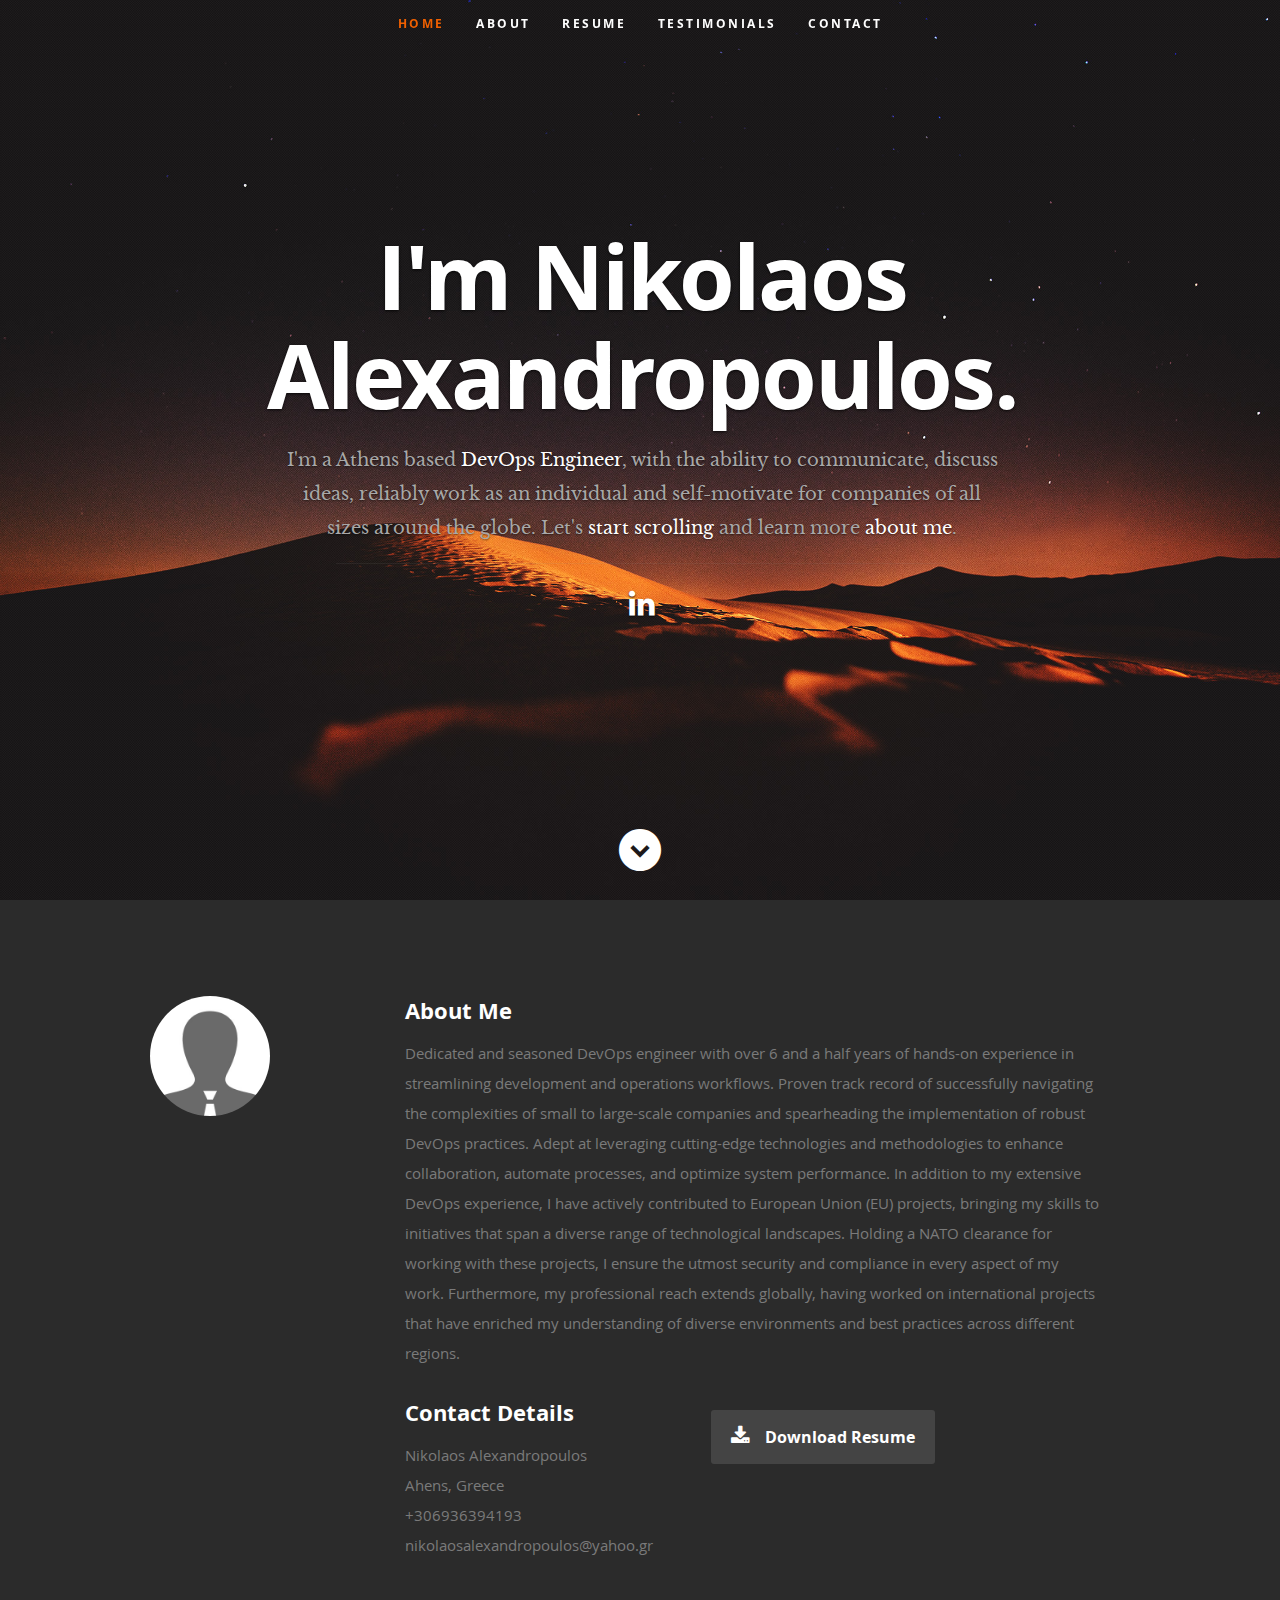
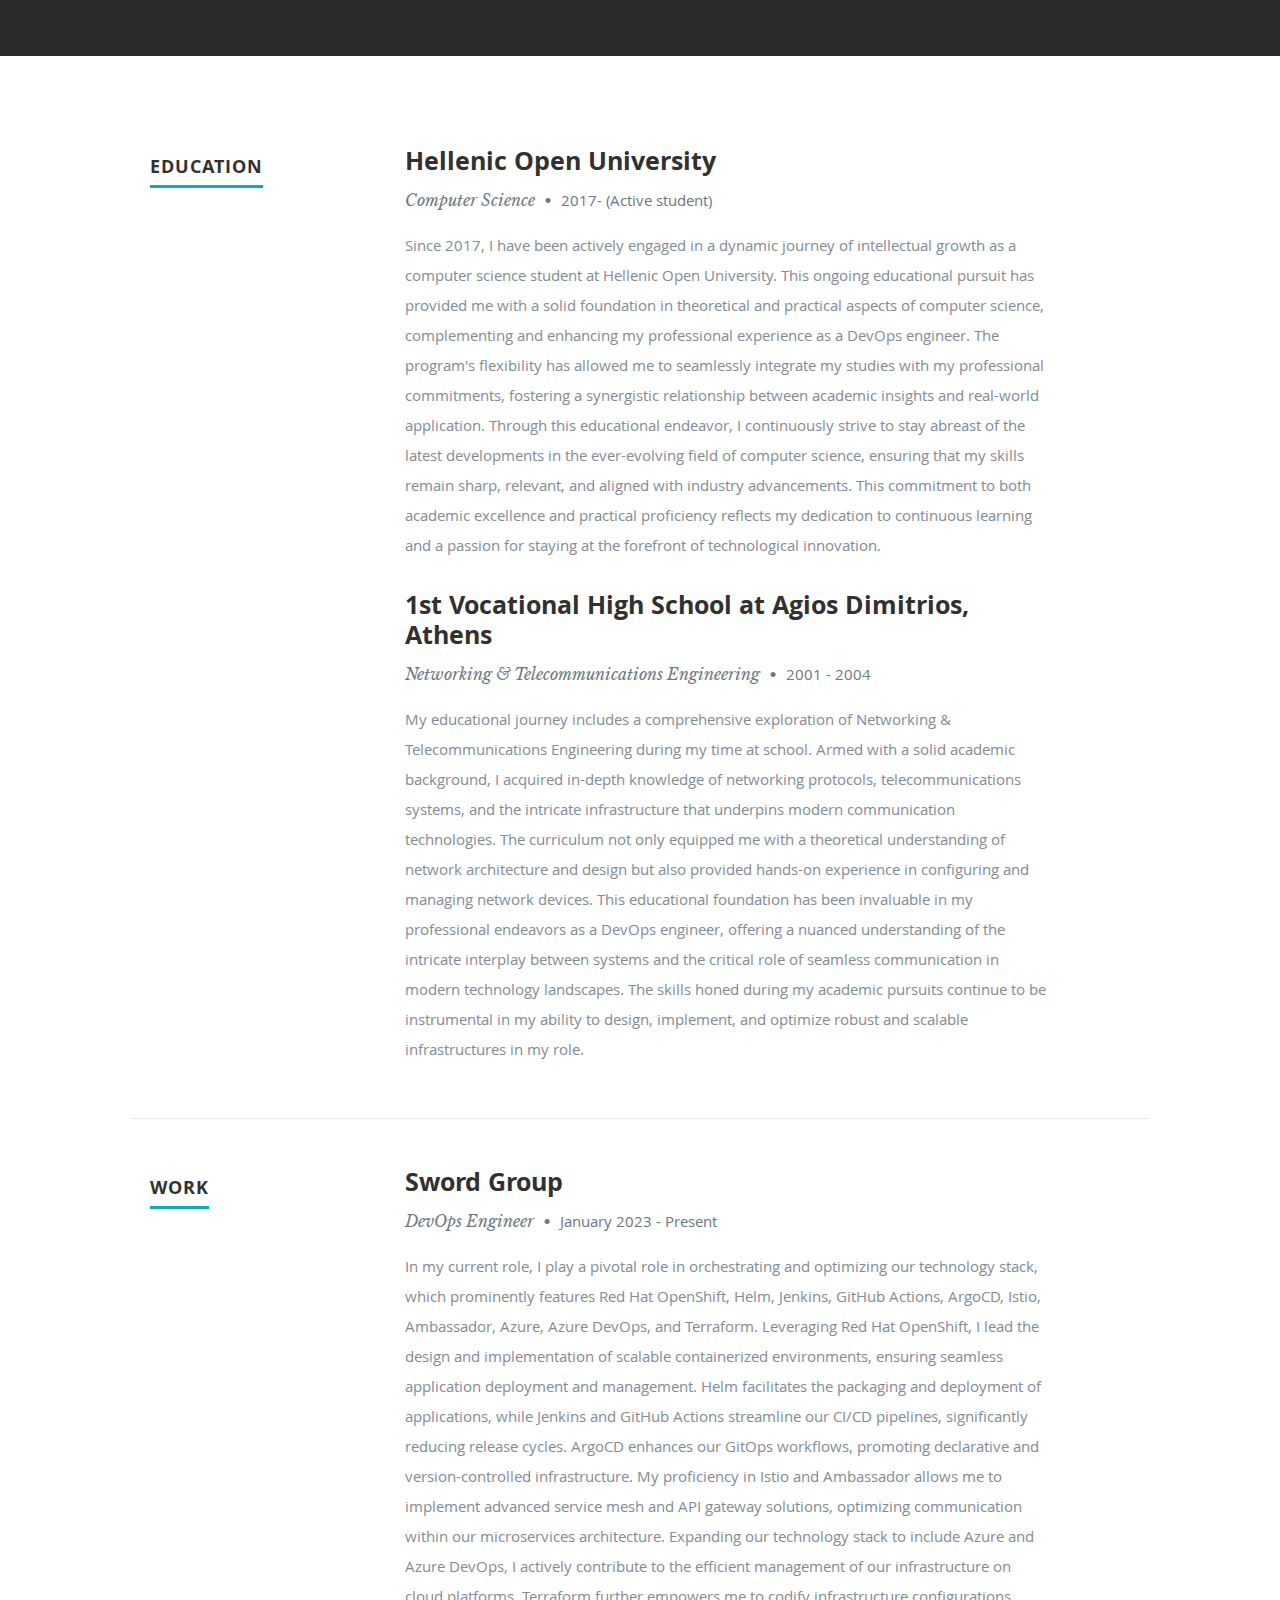
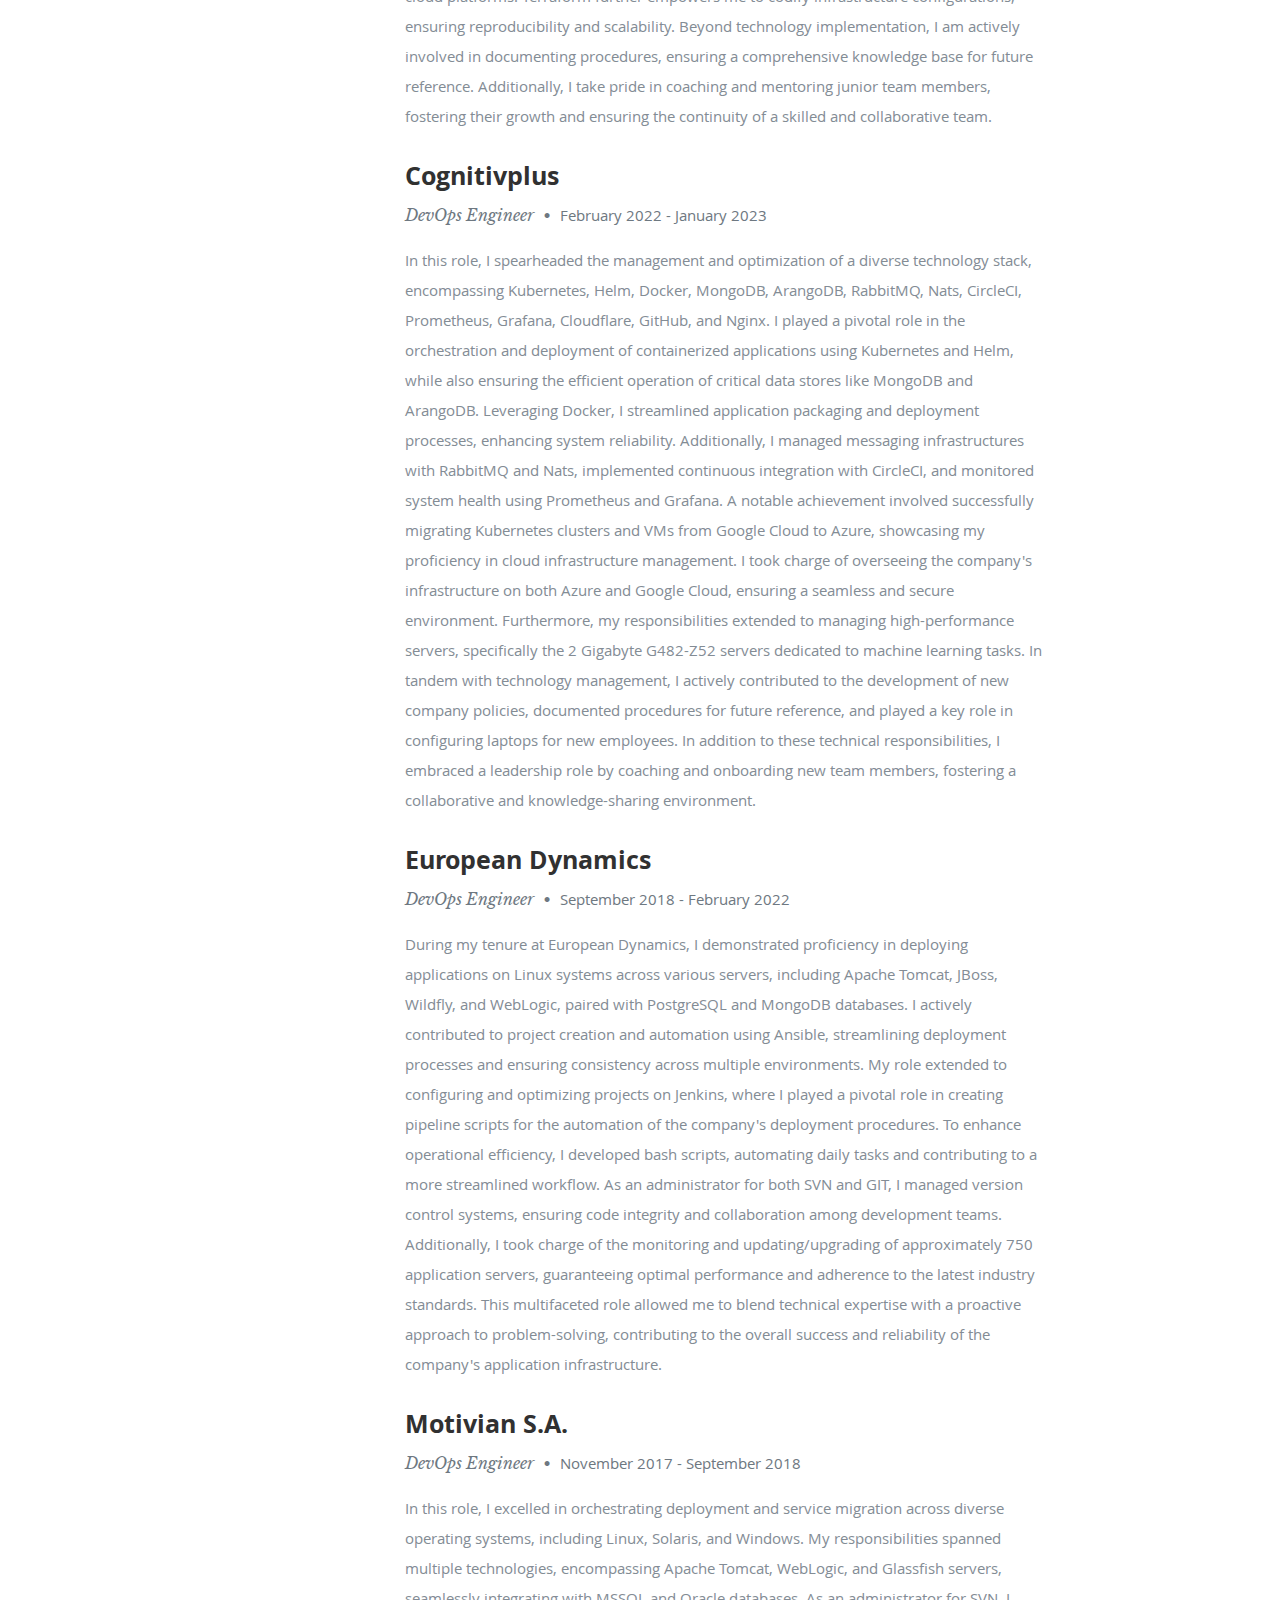
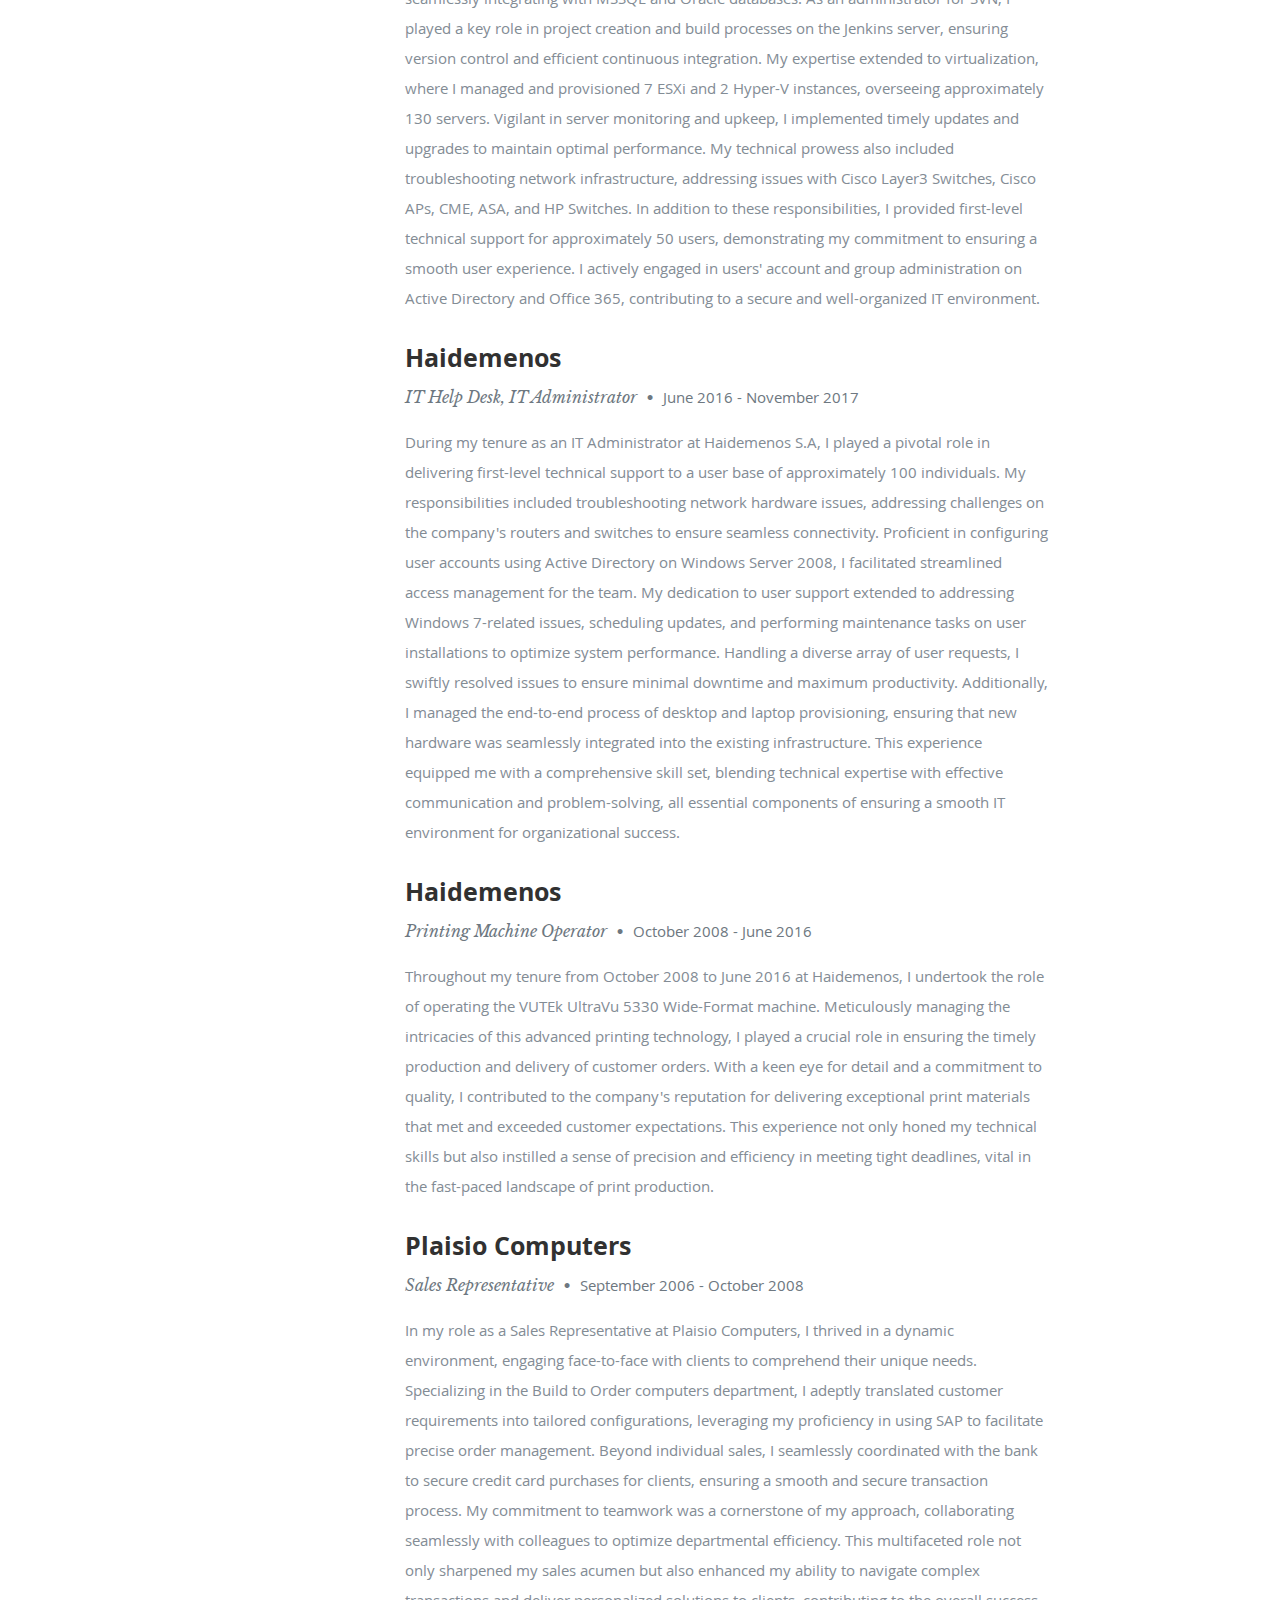
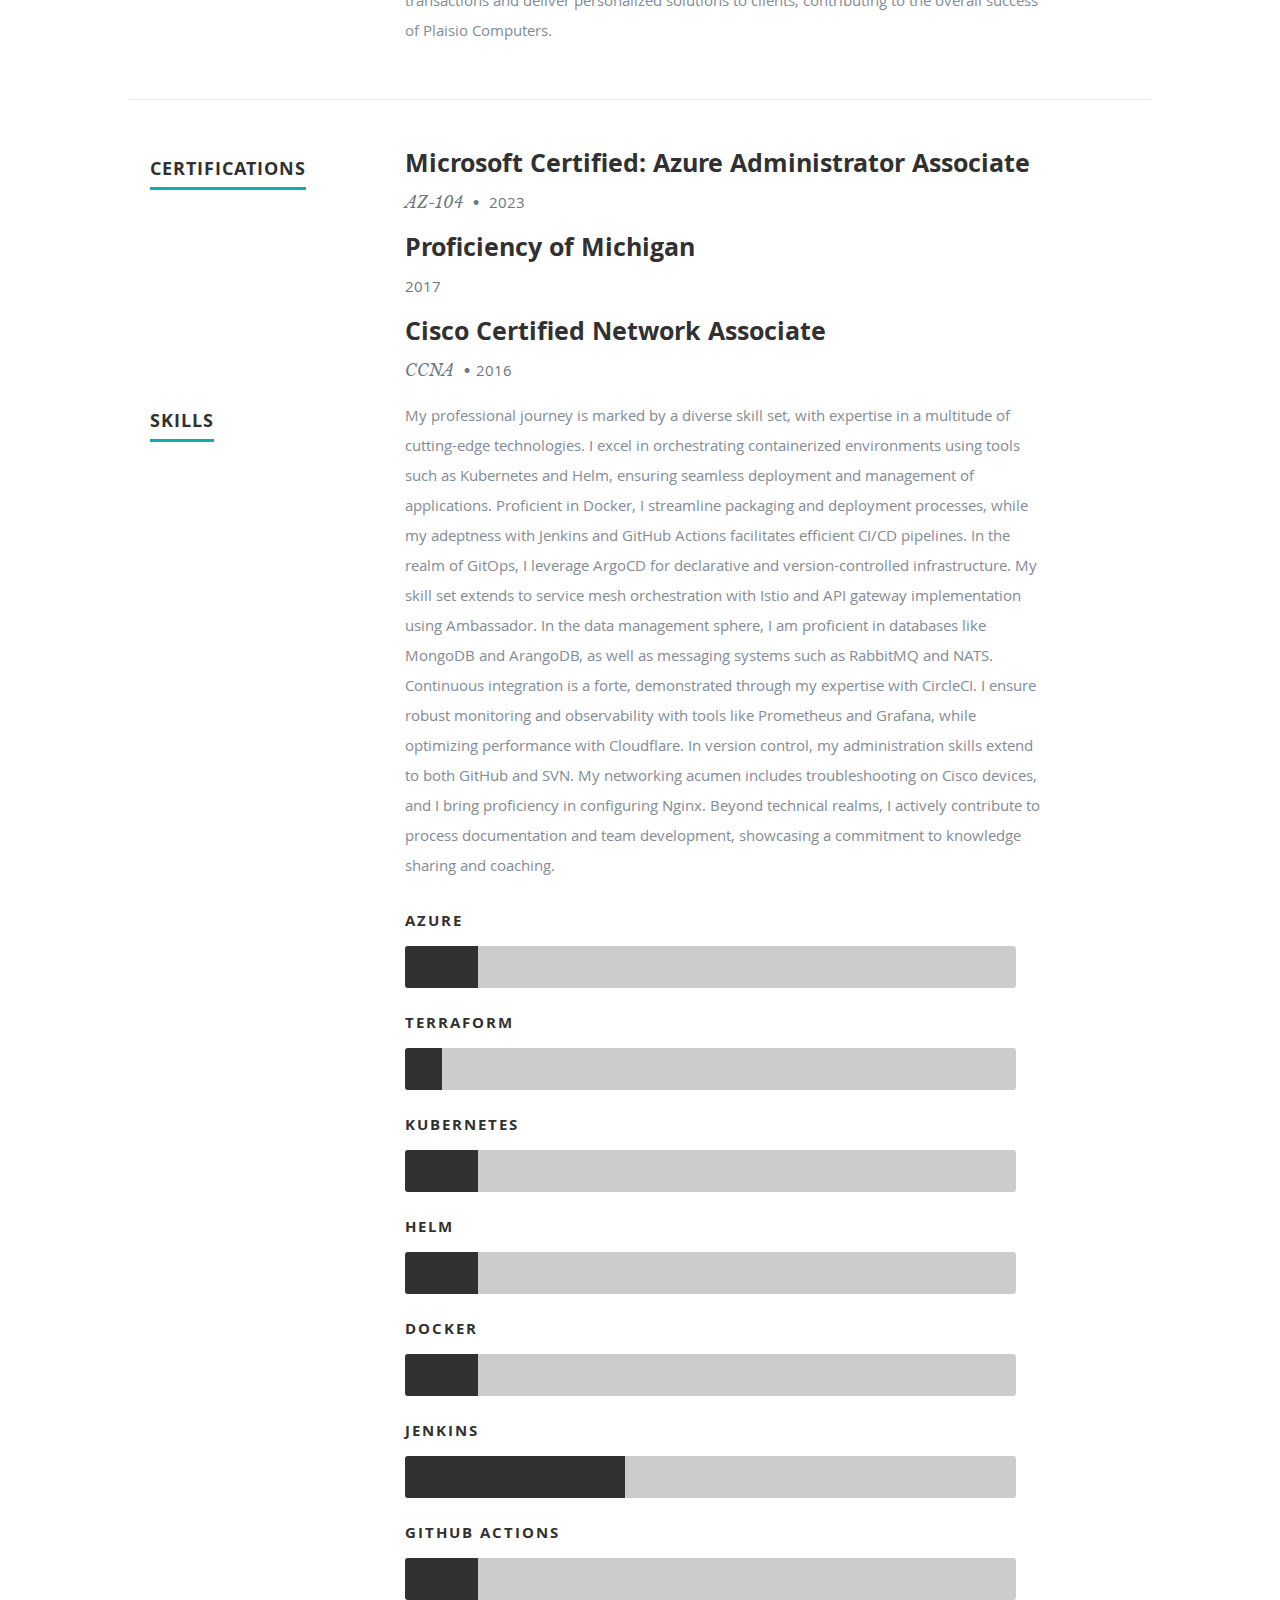
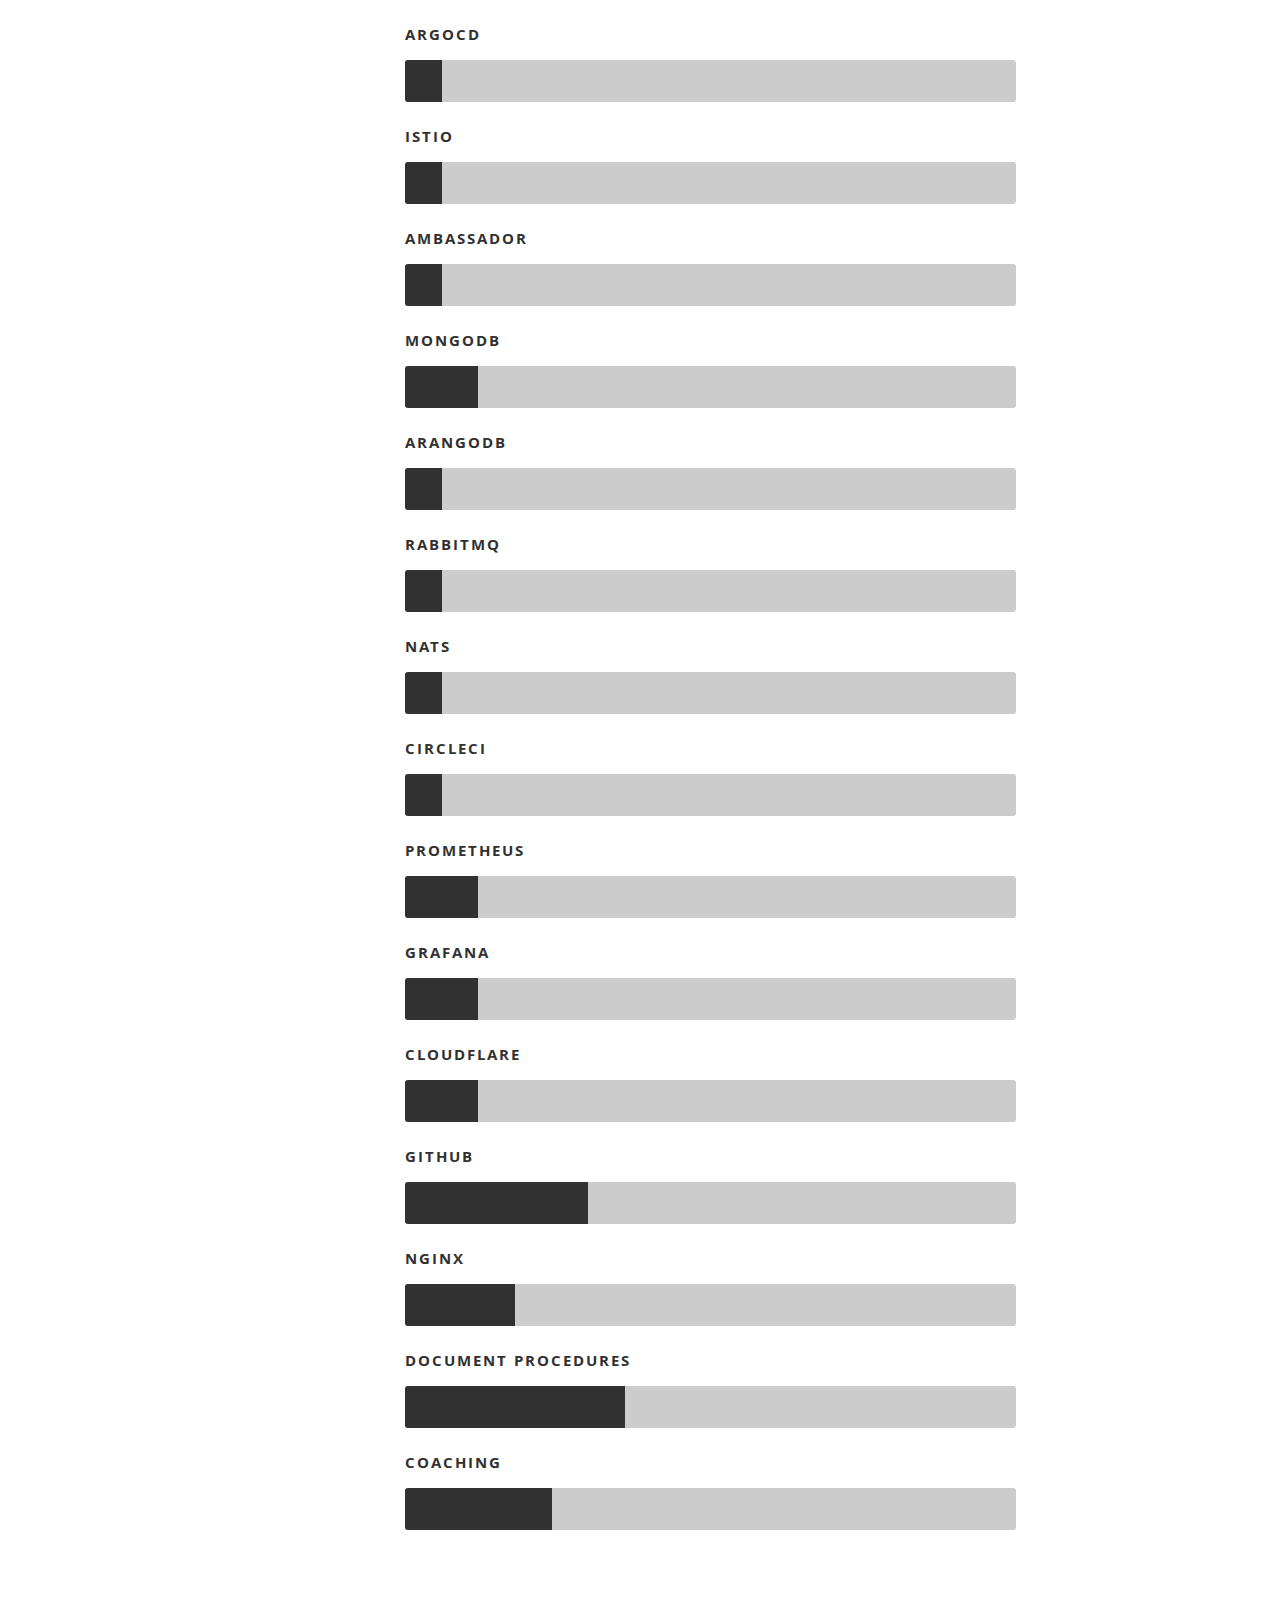
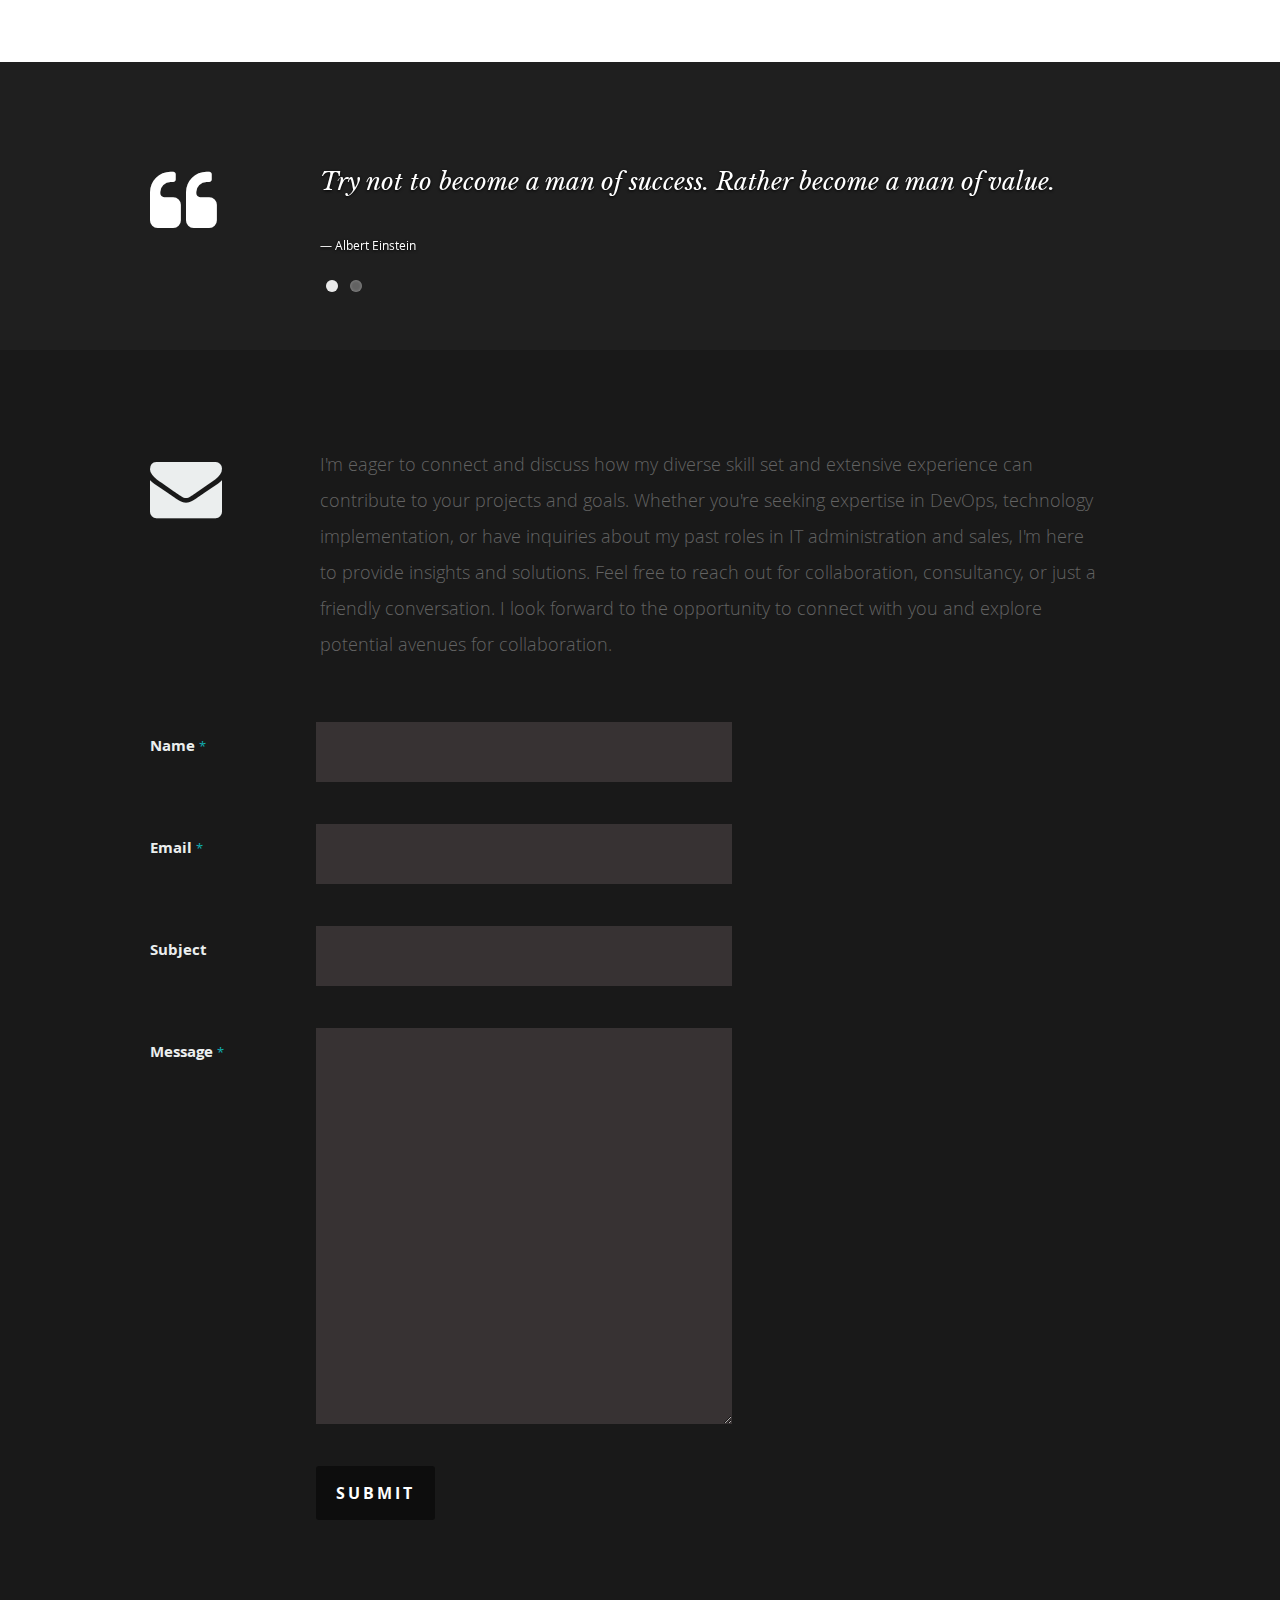
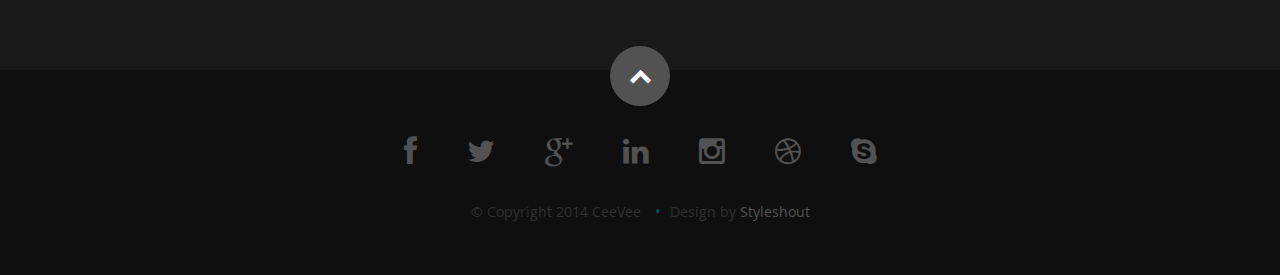
<file: index.html>
<!DOCTYPE html>
<!--[if lt IE 8 ]><html class="no-js ie ie7" lang="en"> <![endif]-->
<!--[if IE 8 ]><html class="no-js ie ie8" lang="en"> <![endif]-->
<!--[if (gte IE 8)|!(IE)]><!--><html class="no-js" lang="en"> <!--<![endif]-->
<head>

   <!--- Basic Page Needs
   ================================================== -->
   <meta charset="utf-8">
	<title>Nikolaos Alexandropoulos</title>
	<meta name="description" content="">
	<meta name="author" content="">

   <!-- Mobile Specific Metas
   ================================================== -->
	<meta name="viewport" content="width=device-width, initial-scale=1, maximum-scale=1">

	<!-- CSS
    ================================================== -->
   <link rel="stylesheet" href="css/default.css">
	<link rel="stylesheet" href="css/layout.css">
   <link rel="stylesheet" href="css/media-queries.css">
   <link rel="stylesheet" href="css/magnific-popup.css">

   <!-- Script
   ================================================== -->
	<script src="js/modernizr.js"></script>

   <!-- Favicons
	================================================== -->
	<link rel="shortcut icon" href="favicon.png" >

</head>

<body>

   <!-- Header
   ================================================== -->
   <header id="home">

      <nav id="nav-wrap">

         <a class="mobile-btn" href="#nav-wrap" title="Show navigation">Show navigation</a>
	      <a class="mobile-btn" href="#" title="Hide navigation">Hide navigation</a>

         <ul id="nav" class="nav">
            <li class="current"><a class="smoothscroll" href="#home">Home</a></li>
            <li><a class="smoothscroll" href="#about">About</a></li>
	         <li><a class="smoothscroll" href="#resume">Resume</a></li>
            <li><a class="smoothscroll" href="#testimonials">Testimonials</a></li>
            <li><a class="smoothscroll" href="#contact">Contact</a></li>
         </ul> <!-- end #nav -->

      </nav> <!-- end #nav-wrap -->

      <div class="row banner">
         <div class="banner-text">
            <h1 class="responsive-headline">I'm Nikolaos Alexandropoulos.</h1>
            <h3>I'm a Athens based <span>DevOps Engineer</span>, with the ability to communicate, discuss ideas,
               reliably work as an individual and self-motivate for companies of all sizes around the globe. Let's <a class="smoothscroll" href="#about">start scrolling</a>
            and learn more <a class="smoothscroll" href="#about">about me</a>.</h3>
            <hr />
            <ul class="social">
               <!--<li><a href="#"><i class="fa fa-facebook"></i></a></li>
               <li><a href="#"><i class="fa fa-twitter"></i></a></li>
               <li><a href="#"><i class="fa fa-google-plus"></i></a></li>
               <li><a href="#"><i class="fa fa-linkedin"></i></a></li>
               <li><a href="#"><i class="fa fa-instagram"></i></a></li>
               <li><a href="#"><i class="fa fa-dribbble"></i></a></li>
               <li><a href="#"><i class="fa fa-skype"></i></a></li>-->
               <!--<li><a href="www.linkedin.com/in/nikolaos-alexandropoulos-11103312b"><i class="fa fa-linkedin"></i></a></li>-->
               <li><a href="https://www.linkedin.com/in/nikolaos-alexandropoulos-11103312b" target="_blank"><i class="fa fa-linkedin"></i></a></li>

            </ul>
         </div>
      </div>

      <p class="scrolldown">
         <a class="smoothscroll" href="#about"><i class="icon-down-circle"></i></a>
      </p>

   </header> <!-- Header End -->


   <!-- About Section
   ================================================== -->
   <section id="about">

      <div class="row">

         <div class="three columns">

            <img class="profile-pic"  src="images/profilepic.jpg" alt="" />

         </div>

         <div class="nine columns main-col">

            <h2>About Me</h2>

            <p>
               Dedicated and seasoned DevOps engineer with over 6 and a half years of hands-on experience in streamlining development and operations workflows. 
               Proven track record of successfully navigating the complexities of small to large-scale companies and spearheading the implementation of robust DevOps practices. 
               Adept at leveraging cutting-edge technologies and methodologies to enhance collaboration, automate processes, and optimize system performance.

               In addition to my extensive DevOps experience, I have actively contributed to European Union (EU) projects, bringing my skills to initiatives that span a diverse range of technological landscapes. 
               Holding a NATO clearance for working with these projects, I ensure the utmost security and compliance in every aspect of my work. 
               Furthermore, my professional reach extends globally, having worked on international projects that have enriched my understanding of diverse environments and best practices across different regions.
            </p>

            <div class="row">

               <div class="columns contact-details">

                  <h2>Contact Details</h2>
                  <p class="address">
						   <span>Nikolaos Alexandropoulos</span><br>
						   <span>Ahens, Greece<br>
						   <span>+306936394193</span><br>
                     <span>nikolaosalexandropoulos@yahoo.gr</span>
					   </p>

               </div>

               <div class="columns download">
                  <p>
                     <a href="./NikosAlexandropoulos.pdf" class="button"><i class="fa fa-download"></i>Download Resume</a>
                  </p>
               </div>

            </div> <!-- end row -->

         </div> <!-- end .main-col -->

      </div>

   </section> <!-- About Section End-->


   <!-- Resume Section
   ================================================== -->
   <section id="resume">

      <!-- Education
      ----------------------------------------------- -->
      <div class="row education">

         <div class="three columns header-col">
            <h1><span>Education</span></h1>
         </div>

         <div class="nine columns main-col">

            <div class="row item">

               <div class="twelve columns">

                  <h3>Hellenic Open University</h3>
                  <p class="info">Computer Science <span>&bull;</span> <em class="date">2017- (Active student)</em></p>

                  <p>
                     Since 2017, I have been actively engaged in a dynamic journey of intellectual growth as a computer science student at Hellenic Open University. 
                     This ongoing educational pursuit has provided me with a solid foundation in theoretical and practical aspects of computer science, complementing and enhancing my professional experience as a DevOps engineer. 
                     The program's flexibility has allowed me to seamlessly integrate my studies with my professional commitments, fostering a synergistic relationship between academic insights and real-world application. 
                     Through this educational endeavor, I continuously strive to stay abreast of the latest developments in the ever-evolving field of computer science, ensuring that my skills remain sharp, relevant, 
                     and aligned with industry advancements. This commitment to both academic excellence and practical proficiency reflects my dedication to continuous learning and a passion for staying at the 
                     forefront of technological innovation.
                  </p>

               </div>

            </div> <!-- item end -->

            <div class="row item">

               <div class="twelve columns">

                  <h3>1st Vocational High School at Agios Dimitrios, Athens</h3>
                  <p class="info">Networking & Telecommunications Engineering <span>&bull;</span> <em class="date">2001 - 2004</em></p>

                  <p>
                     My educational journey includes a comprehensive exploration of Networking & Telecommunications Engineering during my time at school. Armed with a solid academic background, I acquired in-depth knowledge of networking protocols, 
                     telecommunications systems, and the intricate infrastructure that underpins modern communication technologies. The curriculum not only equipped me with a theoretical understanding of network architecture and design but 
                     also provided hands-on experience in configuring and managing network devices. This educational foundation has been invaluable in my professional endeavors as a DevOps engineer, offering a nuanced understanding of the intricate interplay between systems and the critical role of seamless communication in modern technology landscapes. 
                     The skills honed during my academic pursuits continue to be instrumental in my ability to design, implement, and optimize robust and scalable infrastructures in my role.
                  </p>

               </div>

            </div> <!-- item end -->

         </div> <!-- main-col end -->

      </div> <!-- End Education -->


      <!-- Work
      ----------------------------------------------- -->
      <div class="row work">

         <div class="three columns header-col">
            <h1><span>Work</span></h1>
         </div>

         <div class="nine columns main-col">

            <div class="row item">

               <div class="twelve columns">

                  <h3>Sword Group</h3>
                  <p class="info">DevOps Engineer <span>&bull;</span> <em class="date">January 2023 - Present</em></p>

                  <p>
                     In my current role, I play a pivotal role in orchestrating and optimizing our technology stack, which prominently features Red Hat OpenShift, Helm, Jenkins, GitHub Actions, ArgoCD, Istio, Ambassador, 
                     Azure, Azure DevOps, and Terraform. Leveraging Red Hat OpenShift, I lead the design and implementation of scalable containerized environments, ensuring seamless application deployment and management. 
                     Helm facilitates the packaging and deployment of applications, while Jenkins and GitHub Actions streamline our CI/CD pipelines, significantly reducing release cycles. 
                     ArgoCD enhances our GitOps workflows, promoting declarative and version-controlled infrastructure. 
                     My proficiency in Istio and Ambassador allows me to implement advanced service mesh and API gateway solutions, optimizing communication within our microservices architecture.
                     Expanding our technology stack to include Azure and Azure DevOps, I actively contribute to the efficient management of our infrastructure on cloud platforms. 
                     Terraform further empowers me to codify infrastructure configurations, ensuring reproducibility and scalability. 
                     Beyond technology implementation, I am actively involved in documenting procedures, ensuring a comprehensive knowledge base for future reference. 
                     Additionally, I take pride in coaching and mentoring junior team members, fostering their growth and ensuring the continuity of a skilled and collaborative team.
                  </p>

               </div>

            </div> <!-- item end -->

            <div class="row item">

               <div class="twelve columns">

                  <h3>Cognitivplus</h3>
                  <p class="info">DevOps Engineer <span>&bull;</span> <em class="date">February 2022 - January 2023</em></p>

                  <p>
                     In this role, I spearheaded the management and optimization of a diverse technology stack, encompassing Kubernetes, Helm, Docker, MongoDB, ArangoDB, RabbitMQ, Nats, CircleCI, Prometheus, Grafana, Cloudflare, GitHub, and Nginx. 
                     I played a pivotal role in the orchestration and deployment of containerized applications using Kubernetes and Helm, while also ensuring the efficient operation of critical data stores like MongoDB and ArangoDB. 
                     Leveraging Docker, I streamlined application packaging and deployment processes, enhancing system reliability. 
                     Additionally, I managed messaging infrastructures with RabbitMQ and Nats, implemented continuous integration with CircleCI, and monitored system health using Prometheus and Grafana.
                     A notable achievement involved successfully migrating Kubernetes clusters and VMs from Google Cloud to Azure, showcasing my proficiency in cloud infrastructure management. 
                     I took charge of overseeing the company's infrastructure on both Azure and Google Cloud, ensuring a seamless and secure environment. 
                     Furthermore, my responsibilities extended to managing high-performance servers, specifically the 2 Gigabyte G482-Z52 servers dedicated to machine learning tasks. In tandem with technology management, 
                     I actively contributed to the development of new company policies, documented procedures for future reference, and played a key role in configuring laptops for new employees. 
                     In addition to these technical responsibilities, I embraced a leadership role by coaching and onboarding new team members, fostering a collaborative and knowledge-sharing environment.
                  </p>

               </div>

               <div class="twelve columns">

                  <h3>European Dynamics</h3>
                  <p class="info">DevOps Engineer <span>&bull;</span> <em class="date">September 2018 - February 2022</em></p>

                  <p>
                     During my tenure at European Dynamics, I demonstrated proficiency in deploying applications on Linux systems across various servers, including Apache Tomcat, JBoss, Wildfly, and WebLogic, paired with PostgreSQL and MongoDB databases. 
                     I actively contributed to project creation and automation using Ansible, streamlining deployment processes and ensuring consistency across multiple environments. 
                     My role extended to configuring and optimizing projects on Jenkins, where I played a pivotal role in creating pipeline scripts for the automation of the company's deployment procedures.
                     To enhance operational efficiency, I developed bash scripts, automating daily tasks and contributing to a more streamlined workflow. 
                     As an administrator for both SVN and GIT, I managed version control systems, ensuring code integrity and collaboration among development teams. 
                     Additionally, I took charge of the monitoring and updating/upgrading of approximately 750 application servers, guaranteeing optimal performance and adherence to the latest industry standards. 
                     This multifaceted role allowed me to blend technical expertise with a proactive approach to problem-solving, contributing to the overall success and reliability of the company's application infrastructure.
                  </p>

               </div>
               
               <div class="twelve columns">

                  <h3>Motivian S.A.</h3>
                  <p class="info">DevOps Engineer <span>&bull;</span> <em class="date">November 2017 - September 2018</em></p>

                  <p>
                     In this role, I excelled in orchestrating deployment and service migration across diverse operating systems, including Linux, Solaris, and Windows. 
                     My responsibilities spanned multiple technologies, encompassing Apache Tomcat, WebLogic, and Glassfish servers, seamlessly integrating with MSSQL and Oracle databases. 
                     As an administrator for SVN, I played a key role in project creation and build processes on the Jenkins server, ensuring version control and efficient continuous integration.
                     My expertise extended to virtualization, where I managed and provisioned 7 ESXi and 2 Hyper-V instances, overseeing approximately 130 servers. 
                     Vigilant in server monitoring and upkeep, I implemented timely updates and upgrades to maintain optimal performance. 
                     My technical prowess also included troubleshooting network infrastructure, addressing issues with Cisco Layer3 Switches, Cisco APs, CME, ASA, and HP Switches.
                     In addition to these responsibilities, I provided first-level technical support for approximately 50 users, demonstrating my commitment to ensuring a smooth user experience. 
                     I actively engaged in users' account and group administration on Active Directory and Office 365, contributing to a secure and well-organized IT environment.
                  </p>

               </div>

               <div class="twelve columns">

                  <h3>Haidemenos</h3>
                  <p class="info">IT Help Desk, IT Administrator <span>&bull;</span> <em class="date">June 2016 - November 2017</em></p>

                  <p>
                     During my tenure as an IT Administrator at Haidemenos S.A, I played a pivotal role in delivering first-level technical support to a user base of approximately 100 individuals. 
                     My responsibilities included troubleshooting network hardware issues, addressing challenges on the company's routers and switches to ensure seamless connectivity. 
                     Proficient in configuring user accounts using Active Directory on Windows Server 2008, I facilitated streamlined access management for the team.
                     My dedication to user support extended to addressing Windows 7-related issues, scheduling updates, and performing maintenance tasks on user installations to optimize system performance. 
                     Handling a diverse array of user requests, I swiftly resolved issues to ensure minimal downtime and maximum productivity. 
                     Additionally, I managed the end-to-end process of desktop and laptop provisioning, ensuring that new hardware was seamlessly integrated into the existing infrastructure.
                     This experience equipped me with a comprehensive skill set, blending technical expertise with effective communication and problem-solving, all essential components of ensuring a smooth IT environment for organizational success.
                  </p>

               </div>
               
               <div class="twelve columns">

                  <h3>Haidemenos</h3>
                  <p class="info">Printing Machine Operator <span>&bull;</span> <em class="date">October 2008 - June 2016</em></p>

                  <p>
                     Throughout my tenure from October 2008 to June 2016 at Haidemenos, I undertook the role of operating the VUTEk UltraVu 5330 Wide-Format machine. 
                     Meticulously managing the intricacies of this advanced printing technology, I played a crucial role in ensuring the timely production and delivery of customer orders. 
                     With a keen eye for detail and a commitment to quality, I contributed to the company's reputation for delivering exceptional print materials that met and exceeded customer expectations. 
                     This experience not only honed my technical skills but also instilled a sense of precision and efficiency in meeting tight deadlines, vital in the fast-paced landscape of print production.
                  </p>

               </div>
               
               <div class="twelve columns">

                  <h3>Plaisio Computers</h3>
                  <p class="info">Sales Representative <span>&bull;</span> <em class="date">September 2006 - October 2008</em></p>

                  <p>
                     In my role as a Sales Representative at Plaisio Computers, I thrived in a dynamic environment, engaging face-to-face with clients to comprehend their unique needs. 
                     Specializing in the Build to Order computers department, I adeptly translated customer requirements into tailored configurations, leveraging my proficiency in using SAP to facilitate precise order management. 
                     Beyond individual sales, I seamlessly coordinated with the bank to secure credit card purchases for clients, ensuring a smooth and secure transaction process.
                     My commitment to teamwork was a cornerstone of my approach, collaborating seamlessly with colleagues to optimize departmental efficiency. 
                     This multifaceted role not only sharpened my sales acumen but also enhanced my ability to navigate complex transactions and deliver personalized solutions to clients, contributing to the overall success of Plaisio Computers.
                  </p>

               </div>               

            </div> <!-- item end -->

         </div> <!-- main-col end -->

      </div> <!-- End Work -->

      <!-- Certifications
      ----------------------------------------------- -->
      <div class="row certifications">

         <div class="three columns header-col">
            <h1><span>Certifications</span></h1>
         </div>

         <div class="nine columns main-col">

            <div class="row item">

               <div class="twelve columns">

                  <h3>Microsoft Certified: Azure Administrator Associate</h3>
                  <p class="info">AZ-104 <span>&bull;</span> <em class="date">2023</em></p>

               </div>

            </div> <!-- item end -->

            <div class="row item">

               <div class="twelve columns">

                  <h3>Proficiency of Michigan</h3>
                  <p class="info"><em class="date">2017</em></p>

               </div>

            </div> <!-- item end -->
            
            <div class="row item">

               <div class="twelve columns">

                  <h3>Cisco Certified Network Associate</h3>
                  <p class="info">CCNA <span>&bull;</span><em class="date">2016</em></p>

               </div>

            </div> <!-- item end -->            
            

         </div> <!-- main-col end -->

      </div> <!-- End Education -->      


      <!-- Skills
      ----------------------------------------------- -->
      <div class="row skill">

         <div class="three columns header-col">
            <h1><span>Skills</span></h1>
         </div>

         <div class="nine columns main-col">

            <p>My professional journey is marked by a diverse skill set, with expertise in a multitude of cutting-edge technologies. 
               I excel in orchestrating containerized environments using tools such as Kubernetes and Helm, ensuring seamless deployment and management of applications. 
               Proficient in Docker, I streamline packaging and deployment processes, while my adeptness with Jenkins and GitHub Actions facilitates efficient CI/CD pipelines. 
               In the realm of GitOps, I leverage ArgoCD for declarative and version-controlled infrastructure.
               My skill set extends to service mesh orchestration with Istio and API gateway implementation using Ambassador. 
               In the data management sphere, I am proficient in databases like MongoDB and ArangoDB, as well as messaging systems such as RabbitMQ and NATS. 
               Continuous integration is a forte, demonstrated through my expertise with CircleCI. 
               I ensure robust monitoring and observability with tools like Prometheus and Grafana, while optimizing performance with Cloudflare.
               In version control, my administration skills extend to both GitHub and SVN. 
               My networking acumen includes troubleshooting on Cisco devices, and I bring proficiency in configuring Nginx. 
               Beyond technical realms, I actively contribute to process documentation and team development, showcasing a commitment to knowledge sharing and coaching.
            </p>

				<div class="bars">

				   <ul class="skills">
                  <li><span class="bar-expand azure"></span><em>Azure</em></li>
                  <li><span class="bar-expand terraform"></span><em>Terraform</em></li>
                  <li><span class="bar-expand kubernetes"></span><em>Kubernetes</em></li>
                  <li><span class="bar-expand helm"></span><em>Helm</em></li>
                  <li><span class="bar-expand docker"></span><em>Docker</em></li>
                  <li><span class="bar-expand jenkins"></span><em>Jenkins</em></li>
                  <li><span class="bar-expand github-actions"></span><em>GitHub Actions</em></li>
                  <li><span class="bar-expand argocd"></span><em>ArgoCD</em></li>
                  <li><span class="bar-expand istio"></span><em>Istio</em></li>
                  <li><span class="bar-expand ambassador"></span><em>Ambassador</em></li>
                  <li><span class="bar-expand mongodb"></span><em>MongoDB</em></li>
                  <li><span class="bar-expand arangodb"></span><em>ArangoDB</em></li>
                  <li><span class="bar-expand rabbitmq"></span><em>RabbitMQ</em></li>
                  <li><span class="bar-expand nats"></span><em>NATS</em></li>
                  <li><span class="bar-expand circleci"></span><em>CircleCI</em></li>
                  <li><span class="bar-expand prometheus"></span><em>Prometheus</em></li>
                  <li><span class="bar-expand grafana"></span><em>Grafana</em></li>
                  <li><span class="bar-expand cloudflare"></span><em>Cloudflare</em></li>
                  <li><span class="bar-expand github"></span><em>GitHub</em></li>
                  <li><span class="bar-expand nginx"></span><em>Nginx</em></li>
                  <li><span class="bar-expand document-procedures"></span><em>Document Procedures</em></li>
                  <li><span class="bar-expand coaching"></span><em>Coaching</em></li>
                </ul>

				</div><!-- end skill-bars -->

			</div> <!-- main-col end -->

      </div> <!-- End skills -->

   </section> <!-- Resume Section End-->

   <!-- Testimonials Section
   ================================================== -->
   <section id="testimonials">

      <div class="text-container">

         <div class="row">

            <div class="two columns header-col">

               <h1><span>Client Testimonials</span></h1>

            </div>

            <div class="ten columns flex-container">

               <div class="flexslider">

                  <ul class="slides">

                     <li>
                        <blockquote>
                           <p>Try not to become a man of success. Rather become a man of value.</p>
                           <cite>Albert Einstein</cite>
                        </blockquote>
                     </li> <!-- slide ends -->

                     <li>
                        <blockquote>
                           <p>Your work is going to fill a large part of your life, and the only way to be truly satisfied is
                              to do what you believe is great work. And the only way to do great work is to love what you do.
                              If you haven't found it yet, keep looking. Don't settle. As with all matters of the heart, you'll know when you find it.
                           </p>
                           <cite>Steve Jobs</cite>
                        </blockquote>
                     </li> <!-- slide ends -->

                  </ul>

               </div> <!-- div.flexslider ends -->

            </div> <!-- div.flex-container ends -->

         </div> <!-- row ends -->

       </div>  <!-- text-container ends -->

   </section> <!-- Testimonials Section End-->


   <!-- Contact Section
   ================================================== -->
   <section id="contact">

         <div class="row section-head">

            <div class="two columns header-col">

               <h1><span>Get In Touch.</span></h1>

            </div>

            <div class="ten columns">

                  <p class="lead">I'm eager to connect and discuss how my diverse skill set and extensive experience can contribute to your projects and goals. 
                     Whether you're seeking expertise in DevOps, technology implementation, or have inquiries about my past roles in IT administration and sales, I'm here to provide insights and solutions. 
                     Feel free to reach out for collaboration, consultancy, or just a friendly conversation. I look forward to the opportunity to connect with you and explore potential avenues for collaboration.
                  </p>

            </div>

         </div>

         <div class="row">

            <div class="eight columns">

               <!-- form -->
               <form action="" method="post" id="contactForm" name="contactForm">
					<fieldset>

                  <div>
						   <label for="contactName">Name <span class="required">*</span></label>
						   <input type="text" value="" size="35" id="contactName" name="contactName">
                  </div>

                  <div>
						   <label for="contactEmail">Email <span class="required">*</span></label>
						   <input type="text" value="" size="35" id="contactEmail" name="contactEmail">
                  </div>

                  <div>
						   <label for="contactSubject">Subject</label>
						   <input type="text" value="" size="35" id="contactSubject" name="contactSubject">
                  </div>

                  <div>
                     <label for="contactMessage">Message <span class="required">*</span></label>
                     <textarea cols="50" rows="15" id="contactMessage" name="contactMessage"></textarea>
                  </div>

                  <div>
                     <button class="submit">Submit</button>
                     <span id="image-loader">
                        <img alt="" src="images/loader.gif">
                     </span>
                  </div>

					</fieldset>
				   </form> <!-- Form End -->

               <!-- contact-warning -->
               <div id="message-warning"> Error boy</div>
               <!-- contact-success -->
				   <div id="message-success">
                  <i class="fa fa-check"></i>Your message was sent, thank you!<br>
				   </div>

            </div>
      </div>

   </section> <!-- Contact Section End-->


   <!-- footer
   ================================================== -->
   <footer>

      <div class="row">

         <div class="twelve columns">

            <ul class="social-links">
               <li><a href="#"><i class="fa fa-facebook"></i></a></li>
               <li><a href="#"><i class="fa fa-twitter"></i></a></li>
               <li><a href="#"><i class="fa fa-google-plus"></i></a></li>
               <li><a href="#"><i class="fa fa-linkedin"></i></a></li>
               <li><a href="#"><i class="fa fa-instagram"></i></a></li>
               <li><a href="#"><i class="fa fa-dribbble"></i></a></li>
               <li><a href="#"><i class="fa fa-skype"></i></a></li>
            </ul>

            <ul class="copyright">
               <li>&copy; Copyright 2014 CeeVee</li>
               <li>Design by <a href="http://www.styleshout.com/" title="Styleshout" target="_blank">Styleshout</a></li>   
            </ul>

         </div>

         <div id="go-top"><a class="smoothscroll" title="Back to Top" href="#home"><i class="icon-up-open"></i></a></div>

      </div>

   </footer> <!-- Footer End-->

   <!-- Java Script
   ================================================== -->
   <script src="http://ajax.googleapis.com/ajax/libs/jquery/1.10.2/jquery.min.js"></script>
   <script>window.jQuery || document.write('<script src="js/jquery-1.10.2.min.js"><\/script>')</script>
   <script type="text/javascript" src="js/jquery-migrate-1.2.1.min.js"></script>

   <script src="js/jquery.flexslider.js"></script>
   <script src="js/waypoints.js"></script>
   <script src="js/jquery.fittext.js"></script>
   <script src="js/magnific-popup.js"></script>
   <script src="js/init.js"></script>
   <script src="js/experience.js"></script>

</body>

</html>
</file>
<file: css/default.css>
/*
=====================================================================
*   Ceevee v1.0 Default Stylesheet
*   url: styleshout.com
*   03-17-2014
=====================================================================

TOC:
a. Webfonts and Icon fonts
b. Reset
c. Default Styles
   1. Basic
   2. Typography
   3. Links
   4. Images
   5. Buttons
   6. Forms
d. Grid
e. Others
   1. Clearing
   2. Misc

=====================================================================  */

/* ------------------------------------------------------------------ */
/* a. Webfonts and Icon fonts
 ------------------------------------------------------------------ */

@import url("fonts.css");
@import url("fontello/css/fontello.css");
@import url("font-awesome/css/font-awesome.min.css");

/* ------------------------------------------------------------------
/* b. Reset
      Adapted from:
      Normalize.css - https://github.com/necolas/normalize.css/
      HTML5 Doctor Reset - html5doctor.com/html-5-reset-stylesheet/
/* ------------------------------------------------------------------ */

html, body, div, span, object, iframe,
h1, h2, h3, h4, h5, h6, p, blockquote, pre,
abbr, address, cite, code,
del, dfn, em, img, ins, kbd, q, samp,
small, strong, sub, sup, var,
b, i,
dl, dt, dd, ol, ul, li,
fieldset, form, label, legend,
table, caption, tbody, tfoot, thead, tr, th, td,
article, aside, canvas, details, figcaption, figure,
footer, header, hgroup, menu, nav, section, summary,
time, mark, audio, video {
   margin: 0;
   padding: 0;
   border: 0;
   outline: 0;
   font-size: 100%;
   vertical-align: baseline;
   background: transparent;
}

article,aside,details,figcaption,figure,
footer,header,hgroup,menu,nav,section {
   display: block;
}

audio,
canvas,
video {
   display: inline-block;
}

audio:not([controls]) {
   display: none;
   height: 0;
}

[hidden] { display: none; }

code, kbd, pre, samp {
   font-family: monospace, serif;
   font-size: 1em;
}

pre {
   white-space: pre;
   white-space: pre-wrap;
   word-wrap: break-word;
}

blockquote, q { quotes: &#8220 &#8220; }

blockquote:before, blockquote:after,
q:before, q:after {
   content: '';
   content: none;
}

ins {
   background-color: #ff9;
   color: #000;
   text-decoration: none;
}

mark {
   background-color: #A7F4F6;
   color: #555;
}

del { text-decoration: line-through; }

abbr[title], dfn[title] {
   border-bottom: 1px dotted;
   cursor: help;
}

table {
   border-collapse: collapse;
   border-spacing: 0;
}


/* ------------------------------------------------------------------ */
/* c. Default and Basic Styles
      Adapted from:
      Skeleton CSS Framework - http://www.getskeleton.com/
      Typeplate Typographic Starter Kit - http://typeplate.com/
/* ------------------------------------------------------------------ */

/*  1. Basic  ------------------------------------------------------- */

*,
*:before,
*:after {
   -moz-box-sizing: border-box;
   -webkit-box-sizing: border-box;
   box-sizing: border-box;
}

html {
   font-size: 62.5%;
   -webkit-font-smoothing: antialiased;
}

body {
   background: #fff;
   font-family: 'opensans-regular', sans-serif;
   font-weight: normal;
   font-size: 15px;
   line-height: 30px;
	color: #838C95;

   -webkit-font-smoothing: antialiased; /* Fix for webkit rendering */
	-webkit-text-size-adjust: 100%;
}

/*  2. Typography
       Vertical rhythm with leading derived from 6
--------------------------------------------------------------------- */

h1, h2, h3, h4, h5, h6 {
   color: #313131;
	font-family: 'opensans-bold', sans-serif;
   font-weight: normal;
}
h1 a, h2 a, h3 a, h4 a, h5 a, h6 a { font-weight: inherit; }
h1 { font-size: 38px; line-height: 42px; margin-bottom: 12px; letter-spacing: -1px; }
h2 { font-size: 28px; line-height: 36px; margin-bottom: 6px; }
h3 { font-size: 22px; line-height: 30px; margin-bottom: 12px; }
h4 { font-size: 20px; line-height: 30px; margin-bottom: 6px; }
h5 { font-size: 18px; line-height: 30px; }
h6 { font-size: 14px; line-height: 30px; }
.subheader { }

p { margin: 0 0 30px 0; }
p img { margin: 0; }
p.lead {
   font: 19px/36px 'opensans-light', sans-serif;
   margin-bottom: 18px;
}

/* for 'em' and 'strong' tags, font-size and line-height should be same with
the body tag due to rendering problems in some browsers */
em { font: 15px/30px 'opensans-italic', sans-serif; }
strong, b { font: 15px/30px 'opensans-bold', sans-serif; }
small { font-size: 11px; line-height: inherit; }

/*	Blockquotes */
blockquote {
   margin: 30px 0px;
   padding-left: 40px;
   position: relative;
}
blockquote:before {
   content: "\201C";
   opacity: 0.45;
   font-size: 80px;
   line-height: 0px;
   margin: 0;
   font-family: arial, sans-serif;

   position: absolute;
   top:  30px;
	left: 0;
}
blockquote p {
   font-family: 'librebaskerville-italic', serif;
   padding: 0;
   font-size: 18px;
   line-height: 36px;
}
blockquote cite {
   display: block;
   font-size: 12px;
   font-style: normal;
   line-height: 18px;
}
blockquote cite:before { content: "\2014 \0020"; }
blockquote cite a,
blockquote cite a:visited { color: #8B9798; border: none }

/* ---------------------------------------------------------------------
/*  Pull Quotes Markup
/*
    <aside class="pull-quote">
		<blockquote>
			<p></p>
		</blockquote>
	 </aside>
/*
/* --------------------------------------------------------------------- */
.pull-quote {
   position: relative;
	padding: 18px 30px 18px 0px;
}
.pull-quote:before,
.pull-quote:after {
	height: 1em;
	opacity: 0.45;
	position: absolute;
	font-size: 80px;
   font-family: Arial, Sans-Serif;
}
.pull-quote:before {
	content: "\201C";
	top:  33px;
	left: 0;
}
.pull-quote:after {
	content: '\201D';
	bottom: -33px;
	right: 0;
}
.pull-quote blockquote {
   margin: 0;
}
.pull-quote blockquote:before {
   content: none;
}

/* Abbreviations */
abbr {
   font-family: 'opensans-bold', sans-serif;
	font-variant: small-caps;
	text-transform: lowercase;
   letter-spacing: .5px;
	color: gray;
}
abbr:hover { cursor: help; }

/* drop cap */
.drop-cap:first-letter {
	float: left;
	margin: 0;
	padding: 14px 6px 0 0;
	font-size: 84px;
	font-family: /* Copperplate */ 'opensans-bold', sans-serif;
   line-height: 60px;
	text-indent: 0;
	background: transparent;
	color: inherit;
}

hr { border: solid #E3E3E3; border-width: 1px 0 0; clear: both; margin: 11px 0 30px; height: 0; }


/*  3. Links  ------------------------------------------------------- */

a, a:visited {
   text-decoration: none;
   outline: 0;
   color: #11ABB0;

   -webkit-transition: color .3s ease-in-out;
   -moz-transition: color .3s ease-in-out;
   -o-transition: color .3s ease-in-out;
   transition: color .3s ease-in-out;
}
a:hover, a:focus { color: #313131; }
p a, p a:visited { line-height: inherit; }


/*  4. List  --------------------------------------------------------- */

ul, ol { margin-bottom: 24px; margin-top: 12px; }
ul { list-style: none outside; }
ol { list-style: decimal; }
ol, ul.square, ul.circle, ul.disc { margin-left: 30px; }
ul.square { list-style: square outside; }
ul.circle { list-style: circle outside; }
ul.disc { list-style: disc outside; }
ul ul, ul ol,
ol ol, ol ul { margin: 6px 0 6px 30px; }
ul ul li, ul ol li,
ol ol li, ol ul li { margin-bottom: 6px; }
li { line-height: 18px; margin-bottom: 12px; }
ul.large li { }
li p { }

/* ---------------------------------------------------------------------
/*  Stats Tab Markup

    <ul class="stats-tabs">
		<li><a href="#">[value]<b>[name]</b></a></li>
	 </ul>

    Extend this object into your markup.
/*
/* --------------------------------------------------------------------- */
.stats-tabs {
   padding: 0;
   margin: 24px 0;
}
.stats-tabs li {
	display: inline-block;
	margin: 0 10px 18px 0;
	padding: 0 10px 0 0;
	border-right: 1px solid #ccc;
}
.stats-tabs li:last-child {
	margin: 0;
	padding: 0;
	border: none;
}
.stats-tabs li a {
	display: inline-block;
	font-size: 22px;
	font-family: 'opensans-bold', sans-serif;
   border: none;
   color: #313131;
}
.stats-tabs li a:hover {
   color:#11ABB0;
}
.stats-tabs li a b {
	display: block;
	margin: 6px 0 0 0;
	font-size: 13px;
	font-family: 'opensans-regular', sans-serif;
   color: #8B9798;
}

/* definition list */
dl { margin: 12px 0; }
dt { margin: 0; color:#11ABB0; }
dd { margin: 0 0 0 20px; }

/* Lining Definition Style Markup */
.lining dt,
.lining dd {
	display: inline;
	margin: 0;
}
.lining dt + dt:before,
.lining dd + dt:before {
	content: "\A";
	white-space: pre;
}
.lining dd + dd:before {
	content: ", ";
}
.lining dd:before {
	content: ": ";
	margin-left: -0.2em;
}

/* Dictionary Definition Style Markup */
.dictionary-style dt {
	display: inline;
	counter-reset: definitions;
}
.dictionary-style dt + dt:before {
	content: ", ";
	margin-left: -0.2em;
}
.dictionary-style dd {
	display: block;
	counter-increment: definitions;
}
.dictionary-style dd:before {
	content: counter(definitions, decimal) ". ";
}

/* Pagination */
.pagination {
   margin: 36px auto;
   text-align: center;
}
.pagination ul li {
   display: inline-block;
   margin: 0;
   padding: 0;
}
.pagination .page-numbers {
   font: 15px/18px 'opensans-bold', sans-serif;
   display: inline-block;
   padding: 6px 10px;
   margin-right: 3px;
   margin-bottom: 6px;
	color: #6E757C;
	background-color: #E6E8EB;

	-webkit-transition: all 200ms ease-in-out;
	-moz-transition: all 200ms ease-in-out;
	-o-transition: all 200ms ease-in-out;
	-ms-transition: all 200ms ease-in-out;
	transition: all 200ms ease-in-out;

   -moz-border-radius: 3px;
   -webkit-border-radius: 3px;
   -khtml-border-radius: 3px;
	border-radius: 3px;
}
.pagination .page-numbers:hover {
   background: #838A91;
   color: #fff;
}
.pagination .current,
.pagination .current:hover {
   background-color: #11ABB0;
   color: #fff;
}
.pagination .inactive,
.pagination .inactive:hover {
   background-color: #E6E8EB;
	color: #A9ADB2;
}
.pagination .prev, .pagination .next {}

/*  5. Images  --------------------------------------------------------- */

img {
   max-width: 100%;
   height: auto;
}
img.pull-right { margin: 12px 0px 0px 18px; }
img.pull-left { margin: 12px 18px 0px 0px; }

/*  6. Buttons  --------------------------------------------------------- */

.button,
.button:visited,
button,
input[type="submit"],
input[type="reset"],
input[type="button"] {
   font: 16px/30px 'opensans-bold', sans-serif;
   background: #11ABB0;
   display: inline-block;
	text-decoration: none;
   letter-spacing: 0;
   color: #fff;
	padding: 12px 20px;
	margin-bottom: 18px;
   border: none;
   cursor: pointer;
   height: auto;

   -webkit-transition: all .2s ease-in-out;
	-moz-transition: all .2s ease-in-out;
	-o-transition: all .2s ease-in-out;
	-ms-transition: all .2s ease-in-out;
	transition: all .2s ease-in-out;

   -moz-border-radius: 3px;
   -webkit-border-radius: 3px;
   -khtml-border-radius: 3px;
   border-radius: 3px;
}

.button:hover,
button:hover,
input[type="submit"]:hover,
input[type="reset"]:hover,
input[type="button"]:hover {
   background: #3d4145;
   color: #fff;
}

.button:active,
button:active,
input[type="submit"]:active,
input[type="reset"]:active,
input[type="button"]:active {
   background: #3d4145;
   color: #fff;
}

.button.full-width,
button.full-width,
input[type="submit"].full-width,
input[type="reset"].full-width,
input[type="button"].full-width {
	width: 100%;
	padding-left: 0 !important;
	padding-right: 0 !important;
	text-align: center;
}

/* Fix for odd Mozilla border & padding issues */
button::-moz-focus-inner,
input::-moz-focus-inner {
    border: 0;
    padding: 0;
}


/*  7. Forms  --------------------------------------------------------- */

form { margin-bottom: 24px; }
fieldset { margin-bottom: 24px; }

input[type="text"],
input[type="password"],
input[type="email"],
textarea,
select {
   display: block;
   padding: 18px 15px;
   margin: 0 0 24px 0;
   border: 0;
   outline: none;
   vertical-align: middle;
   min-width: 225px;
	max-width: 100%;
   font-size: 15px;
   line-height: 24px;
	color: #647373;
	background: #D3D9D9;

}

/* select { padding: 0;
   width: 220px;
   } */

input[type="text"]:focus,
input[type="password"]:focus,
input[type="email"]:focus,
textarea:focus {
   color: #B3B7BC;
	background-color: #3d4145;
}

textarea { min-height: 220px; }

label,
legend {
   font: 16px/24px 'opensans-bold', sans-serif;
	margin: 12px 0;
   color: #3d4145;
   display: block;
}
label span,
legend span {
	color: #8B9798;
   font: 14px/24px 'opensans-regular', sans-serif;
}

input[type="checkbox"],
input[type="radio"] {
    font-size: 15px;
    color: #737373;
}

input[type="checkbox"] { display: inline; }

/* ------------------------------------------------------------------ */
/* d. Grid
---------------------------------------------------------------------
   gutter = 40px.
/* ------------------------------------------------------------------ */

/* default
--------------------------------------------------------------- */
.row {
   width: 96%;
   max-width: 1020px;
   margin: 0 auto;
}
/* fixed width for IE8 */
.ie .row { width: 1000px ; }

.narrow .row { max-width: 980px; }

.row .row { width: auto; max-width: none; margin: 0 -20px; }

/* row clearing */
.row:before,
.row:after {
    content: " ";
    display: table;
}
.row:after {
    clear: both;
}

.column, .columns {
   position: relative;
   padding: 0 20px;
   min-height: 1px;
   float: left;
}
.column.centered, .columns.centered  {
    float: none;
    margin: 0 auto;
}

/* removed gutters */
.row.collapsed > .column,
.row.collapsed > .columns,
.column.collapsed, .columns.collapsed  { padding: 0; }

[class*="column"] + [class*="column"]:last-child { float: right; }
[class*="column"] + [class*="column"].end { float: right; }

/* column widths */
.row .one         { width: 8.33333%; }
.row .two         { width: 16.66667%; }
.row .three       { width: 25%; }
.row .four        { width: 33.33333%; }
.row .five        { width: 41.66667%; }
.row .six         { width: 50%; }
.row .seven       { width: 58.33333%; }
.row .eight       { width: 66.66667%; }
.row .nine        { width: 75%; }
.row .ten         { width: 83.33333%; }
.row .eleven      { width: 91.66667%; }
.row .twelve      { width: 100%; }

/* Offsets */
.row .offset-1    { margin-left: 8.33333%; }
.row .offset-2    { margin-left: 16.66667%; }
.row .offset-3    { margin-left: 25%; }
.row .offset-4    { margin-left: 33.33333%; }
.row .offset-5    { margin-left: 41.66667%; }
.row .offset-6    { margin-left: 50%; }
.row .offset-7    { margin-left: 58.33333%; }
.row .offset-8    { margin-left: 66.66667%; }
.row .offset-9    { margin-left: 75%; }
.row .offset-10   { margin-left: 83.33333%; }
.row .offset-11   { margin-left: 91.66667%; }

/* Push/Pull */
.row .push-1      { left: 8.33333%; }
.row .pull-1      { right: 8.33333%; }
.row .push-2      { left: 16.66667%; 	}
.row .pull-2      { right: 16.66667%; }
.row .push-3      { left: 25%; }
.row .pull-3      { right: 25%;	}
.row .push-4      { left: 33.33333%; }
.row .pull-4      { right: 33.33333%; }
.row .push-5      { left: 41.66667%; }
.row .pull-5      { right: 41.66667%; }
.row .push-6      { left: 50%; }
.row .pull-6      { right: 50%; }
.row .push-7      { left: 58.33333%; }
.row .pull-7      { right: 58.33333%; }
.row .push-8      { left: 66.66667%; 	}
.row .pull-8      { right: 66.66667%; }
.row .push-9      { left: 75%; }
.row .pull-9      { right: 75%; }
.row .push-10     { left: 83.33333%; }
.row .pull-10     { right: 83.33333%; }
.row .push-11     { left: 91.66667%; }
.row .pull-11     { right: 91.66667%; }

/* block grids
--------------------------------------------------------------------- */
.bgrid-sixths [class*="column"]   { width: 16.66667%; }
.bgrid-quarters [class*="column"] { width: 25%; }
.bgrid-thirds [class*="column"]   { width: 33.33333%; }
.bgrid-halves [class*="column"]   { width: 50%; }

[class*="bgrid"] [class*="column"] + [class*="column"]:last-child { float: left; }

/* Left clearing for block grid columns - columns that changes width in
different screen sizes. Allows columns with different heights to align
properly.
--------------------------------------------------------------------- */
.first { clear: left; }   /* first column in default screen */
.s-first { clear: none; } /* first column in smaller screens */

/* smaller screens
--------------------------------------------------------------- */
@media only screen and (max-width: 900px) {

   /* block grids on small screens */
   .s-bgrid-sixths [class*="column"]   { width: 16.66667%; }
   .s-bgrid-quarters [class*="column"] { width: 25%; }
   .s-bgrid-thirds [class*="column"]   { width: 33.33333%; }
   .s-bgrid-halves [class*="column"]   { width: 50%; }

   /* block grids left clearing */
   .first { clear: none; }
   .s-first { clear: left; }

}

/* mobile wide/smaller tablets
--------------------------------------------------------------- */
@media only screen and (max-width: 767px) {

   .row {
	   width: 460px;
	   margin: 0 auto;
      padding: 0;
	}
   .column, .columns {
	   width: auto !important;
	   float: none;
	   margin-left: 0;
	   margin-right: 0;
      padding: 0 30px;
   }
   .row .row { width: auto; max-width: none; margin: 0 -30px; }

   [class*="column"] + [class*="column"]:last-child { float: none; }
   [class*="bgrid"] [class*="column"] + [class*="column"]:last-child { float: none; }

   /* Offsets */
   .row .offset-1    { margin-left: 0%; }
   .row .offset-2    { margin-left: 0%; }
   .row .offset-3    { margin-left: 0%; }
   .row .offset-4    { margin-left: 0%; }
   .row .offset-5    { margin-left: 0%; }
   .row .offset-6    { margin-left: 0%; }
   .row .offset-7    { margin-left: 0%; }
   .row .offset-8    { margin-left: 0%; }
   .row .offset-9    { margin-left: 0%; }
   .row .offset-10   { margin-left: 0%; }
   .row .offset-11   { margin-left: 0%; }
}

/* mobile narrow
--------------------------------------------------------------- */
@media only screen and (max-width: 460px) {

   .row { width: auto; }

}

/* larger screens
--------------------------------------------------------------- */
@media screen and (min-width: 1200px) {

   .wide .row { max-width: 1180px; }

}

/* ------------------------------------------------------------------ */
/* e. Others
/* ------------------------------------------------------------------ */

/*  1. Clearing
    (http://nicolasgallagher.com/micro-clearfix-hack/
--------------------------------------------------------------------- */

.cf:before,
.cf:after {
    content: " ";
    display: table;
}
.cf:after {
    clear: both;
}

/*  2. Misc -------------------------------------------------------- */

.remove-bottom { margin-bottom: 0 !important; }
.half-bottom { margin-bottom: 12px !important; }
.add-bottom { margin-bottom: 24px !important; }
.no-border { border: none; }

.text-center  { text-align: center !important; }
.text-left    { text-align: left !important; }
.text-right   { text-align: right !important; }
.pull-left    { float: left !important; }
.pull-right   { float: right !important; }
.align-center {
	margin-left: auto !important;
	margin-right: auto !important;
	text-align: center !important;
}
</file>
<file: css/layout.css>
/*
=====================================================================
*   Ceevee v1.0 Layout Stylesheet
*   url: styleshout.com
*   03-18-2014
=====================================================================

   TOC:
   a. General Styles
   b. Header Styles
   c. About Section
   d. Resume Section
   e. Portfolio Section
   f. Call To Action Section
   g. Testimonials Section
   h. Contact Section
   i. Footer

===================================================================== */

/* ------------------------------------------------------------------ */
/* a. General Styles
/* ------------------------------------------------------------------ */

body { background: #0f0f0f; }

/* ------------------------------------------------------------------ */
/* b. Header Styles
/* ------------------------------------------------------------------ */

header {
   position: relative;
   height: 800px;
   min-height: 500px;
   width: 100%;
   background: #161415 url(../images/header-background.jpg) no-repeat top center;
   background-size: cover !important;
	-webkit-background-size: cover !important;
   text-align: center;
   overflow: hidden;
}

/* vertically center banner section */
header:before {
   content: '';
   display: inline-block;
   vertical-align: middle;
   height: 100%;
}
header .banner {
   display: inline-block;
   vertical-align: middle;
   margin: 0 auto;
   width: 85%;
   padding-bottom: 30px;s
   text-align: center;
}

header .banner-text { width: 100%; }
header .banner-text h1 {
   font: 90px/1.1em 'opensans-bold', sans-serif;
   color: #fff;
   letter-spacing: -2px;
   margin: 0 auto 18px auto;
   text-shadow: 0px 1px 3px rgba(0, 0, 0, .8);
}
header .banner-text h3 {
   font: 18px/1.9em 'librebaskerville-regular', serif;
   color: #A8A8A8;
   margin: 0 auto;
   width: 70%;
   text-shadow: 0px 1px 2px rgba(0, 0, 0, .5);
}
header .banner-text h3 span,
header .banner-text h3 a {
   color: #fff;
}
header .banner-text hr {
   width: 60%;
   margin: 18px auto 24px auto;
   border-color: #2F2D2E;
   border-color: rgba(150, 150, 150, .1);
}

/* header social links */
header .social {
   margin: 24px 0;
   padding: 0;
   font-size: 30px;
   text-shadow: 0px 1px 2px rgba(0, 0, 0, .8);
}
header .social li {
   display: inline-block;
   margin: 0 15px;
   padding: 0;
}
header .social li a { color: #fff; }
header .social li a:hover { color: #11ABB0; }

/* scrolldown link */
header .scrolldown a {
   position: absolute;
   bottom: 30px;
   left: 50%;
   margin-left: -29px;
   color: #fff;
   display: block;
   height: 42px;
   width: 42px;
   font-size: 42px;
   line-height: 42px;
   color: #fff;
   border-radius: 100%;

   -webkit-transition: all .3s ease-in-out;
   -moz-transition: all .3s ease-in-out;
   -o-transition: all .3s ease-in-out;
   transition: all .3s ease-in-out;
}
header .scrolldown a:hover { color: #11ABB0; }

/* primary navigation
--------------------------------------------------------------------- */
#nav-wrap ul, #nav-wrap li, #nav-wrap a {
	 margin: 0;
	 padding: 0;
	 border: none;
	 outline: none;
}

/* nav-wrap */
#nav-wrap {
   font: 12px 'opensans-bold', sans-serif;
   width: 100%;
   text-transform: uppercase;
   letter-spacing: 2.5px;
   margin: 0 auto;
   z-index: 100;
   position: fixed;
   left: 0;
   top: 0;
}
.opaque { background-color: #333; }

/* hide toggle button */
#nav-wrap > a.mobile-btn { display: none; }

ul#nav {
   min-height: 48px;
   width: auto;

   /* center align the menu */
   text-align: center;
}
ul#nav li {
   position: relative;
   list-style: none;
   height: 48px;
   display: inline-block;
}

/* Links */
ul#nav li a {

/* 8px padding top + 8px padding bottom + 32px line-height = 48px */

   display: inline-block;
   padding: 8px 13px;
   line-height: 32px;
	text-decoration: none;
   text-align: left;
   color: #fff;

	-webkit-transition: color .2s ease-in-out;
	-moz-transition: color .2s ease-in-out;
	-o-transition: color .2s ease-in-out;
	-ms-transition: color .2s ease-in-out;
	transition: color .2s ease-in-out;
}

ul#nav li a:active { background-color: transparent !important; }
ul#nav li.current a { color: #F06000; }


/* ------------------------------------------------------------------ */
/* c. About Section
/* ------------------------------------------------------------------ */

#about {
   background: #2B2B2B;
   padding-top: 96px;
   padding-bottom: 66px;
   overflow: hidden;
}

#about a, #about a:visited  { color: #fff; }
#about a:hover, #about a:focus { color: #11ABB0; }

#about h2 {
   font: 22px/30px 'opensans-bold', sans-serif;
   color: #fff;
   margin-bottom: 12px;
}
#about p {
   line-height: 30px;
   color: #7A7A7A;
}
#about .profile-pic {
   position: relative;
   width: 120px;
   height: 120px;
   border-radius: 100%;
}
#about .contact-details { width: 41.66667%; }
#about .download {
   width: 58.33333%;
   padding-top: 6px;
}
#about .main-col { padding-right: 5%; }
#about .download .button {
   margin-top: 6px;
   background: #444;
}
#about .download .button:hover {
   background: #fff;
   color: #2B2B2B;
}
#about .download .button i {
   margin-right: 15px;
   font-size: 20px;
}


/* ------------------------------------------------------------------ */
/* d. Resume Section
/* ------------------------------------------------------------------ */

#resume {
   background: #fff;
   padding-top: 90px;
   padding-bottom: 72px;
   overflow: hidden;
}

#resume a, #resume a:visited  { color: #11ABB0; }
#resume a:hover, #resume a:focus { color: #313131; }

#resume h1 {
   font: 18px/24px 'opensans-bold', sans-serif;
   text-transform: uppercase;
   letter-spacing: 1px;
}
#resume h1 span {
   border-bottom: 3px solid #11ABB0;
   padding-bottom: 6px;
}
#resume h3 {
   font: 25px/30px 'opensans-bold', sans-serif;
}

#resume .header-col { padding-top: 9px; }
#resume .main-col { padding-right: 10%; }

.education, .work {
   margin-bottom: 48px;
   padding-bottom: 24px;
   border-bottom: 1px solid #E8E8E8;
}
#resume .info {
   font: 16px/24px 'librebaskerville-italic', serif;
   color: #6E7881;
   margin-bottom: 18px;
   margin-top: 9px;
}
#resume .info span {
   margin-right: 5px;
   margin-left: 5px;
}
#resume .date {
   font: 15px/24px 'opensans-regular', sans-serif;
   margin-top: 6px;
}

/*----------------------------------------------*/
/*	Skill Bars
/*----------------------------------------------*/

.bars {
	width: 95%;
	float: left;
	padding: 0;
	text-align: left;
}
.bars .skills {
  	margin-top: 36px;
   list-style: none;
}
.bars li {
   position: relative;
  	margin-bottom: 60px;
  	background: #ccc;
  	height: 42px;
  	border-radius: 3px;
}
.bars li em {
	font: 15px 'opensans-bold', sans-serif;
   color: #313131;
	text-transform: uppercase;
   letter-spacing: 2px;
	font-weight: normal;
   position: relative;
	top: -36px;
}
.bar-expand {
   position: absolute;
   left: 0;
   top: 0;

   margin: 0;
   padding-right: 24px;
  	background: #313131;
   display: inline-block;
  	height: 42px;
   line-height: 42px;
   border-radius: 3px 0 0 3px;
}

.photoshop {
  	width: 60%;
  	-moz-animation: photoshop 2s ease;
  	-webkit-animation: photoshop 2s ease;
}
.illustrator {
  	width: 55%;
  	-moz-animation: illustrator 2s ease;
  	-webkit-animation: illustrator 2s ease;
}
.wordpress {
  	width: 50%;
  	-moz-animation: wordpress 2s ease;
  	-webkit-animation: wordpress 2s ease;
}
.css {
  	width: 90%;
  	-moz-animation: css 2s ease;
  	-webkit-animation: css 2s ease;
}
.html5 {
  	width: 80%;
  	-moz-animation: html5 2s ease;
  	-webkit-animation: html5 2s ease;
}
.jquery {
  	width: 50%;
  	-moz-animation: jquery 2s ease;
  	-webkit-animation: jquery 2s ease;
}

@-moz-keyframes photoshop {
  0%   { width: 0px;  }
  100% { width: 60%;  }
}
@-moz-keyframes illustrator {
  0%   { width: 0px;  }
  100% { width: 55%;  }
}
@-moz-keyframes wordpress {
  0%   { width: 0px;  }
  100% { width: 50%;  }
}
@-moz-keyframes css {
  0%   { width: 0px;  }
  100% { width: 90%;  }
}
@-moz-keyframes html5 {
  0%   { width: 0px;  }
  100% { width: 80%;  }
}
@-moz-keyframes jquery {
  0%   { width: 0px;  }
  100% { width: 50%;  }
}

@-webkit-keyframes photoshop {
  0%   { width: 0px;  }
  100% { width: 60%;  }
}
@-webkit-keyframes illustrator {
  0%   { width: 0px;  }
  100% { width: 55%;  }
}
@-webkit-keyframes wordpress {
  0%   { width: 0px;  }
  100% { width: 50%;  }
}
@-webkit-keyframes css {
  0%   { width: 0px;  }
  100% { width: 90%;  }
}
@-webkit-keyframes html5 {
  0%   { width: 0px;  }
  100% { width: 80%;  }
}
@-webkit-keyframes jquery {
  0%   { width: 0px;  }
  100% { width: 50%;  }
}

/* ------------------------------------------------------------------ */
/* e. Portfolio Section
/* ------------------------------------------------------------------ */

#portfolio {
   background: #ebeeee;
   padding-top: 90px;
   padding-bottom: 60px;
}
#portfolio h1 {
   font: 15px/24px 'opensans-semibold', sans-serif;
   text-transform: uppercase;
   letter-spacing: 1px;
   text-align: center;
   margin-bottom: 48px;
   color: #95A3A3;
}

/* Portfolio Content */
#portfolio-wrapper .columns { margin-bottom: 36px; }
.portfolio-item .item-wrap {
   background: #fff;
   overflow: hidden;
   position: relative;

   -webkit-transition: all 0.3s ease-in-out;
	-moz-transition: all 0.3s ease-in-out;
	-o-transition: all 0.3s ease-in-out;
	-ms-transition: all 0.3s ease-in-out;
	transition: all 0.3s ease-in-out;
}
.portfolio-item .item-wrap a {
   display: block;
   cursor: pointer;
}

/* overlay */
.portfolio-item .item-wrap .overlay {
   position: absolute;
   left: 0;
   top: 0;
   width: 100%;
   height: 100%;

	opacity: 0;
	-moz-opacity: 0;
	filter:alpha(opacity=0);

   -webkit-transition: opacity 0.3s ease-in-out;
	-moz-transition: opacity 0.3s ease-in-out;
	-o-transition: opacity 0.3s ease-in-out;
	transition: opacity 0.3s ease-in-out;

   background: url(../images/overlay-bg.png) repeat;
}
.portfolio-item .item-wrap .link-icon {
   display: block;
   color: #fff;
   height: 30px;
   width: 30px;
   font-size: 18px;
   line-height: 30px;
   text-align: center;

   opacity: 0;
	-moz-opacity: 0;
	filter:alpha(opacity=0);

   -webkit-transition: opacity 0.3s ease-in-out;
	-moz-transition: opacity 0.3s ease-in-out;
	-o-transition: opacity 0.3s ease-in-out;
	transition: opacity 0.3s ease-in-out;

   position: absolute;
   top: 50%;
   left: 50%;
   margin-left: -15px;
   margin-top: -15px;
}
.portfolio-item .item-wrap img {
   vertical-align: bottom;
}
.portfolio-item .portfolio-item-meta { padding: 18px }
.portfolio-item .portfolio-item-meta h5 {
   font: 14px/21px 'opensans-bold', sans-serif;
   color: #fff;
}
.portfolio-item .portfolio-item-meta p {
   font: 12px/18px 'opensans-light', sans-serif;
   color: #c6c7c7;
   margin-bottom: 0;
}

/* on hover */
.portfolio-item:hover .overlay {
	opacity: 1;
	-moz-opacity: 1;
	filter:alpha(opacity=100);
}
.portfolio-item:hover .link-icon {
   opacity: 1;
	-moz-opacity: 1;
	filter:alpha(opacity=100);
}

/* popup modal */
.popup-modal {
	max-width: 550px;
	background: #fff;
	position: relative;
	margin: 0 auto;
}
.popup-modal .description-box { padding: 12px 36px 18px 36px; }
.popup-modal .description-box h4 {
   font: 15px/24px 'opensans-bold', sans-serif;
	margin-bottom: 12px;
   color: #111;
}
.popup-modal .description-box p {
	font: 14px/24px 'opensans-regular', sans-serif;
   color: #A1A1A1;
   margin-bottom: 12px;
}
.popup-modal .description-box .categories {
   font: 11px/21px 'opensans-light', sans-serif;
   color: #A1A1A1;
   text-transform: uppercase;
   letter-spacing: 2px;
   display: block;
   text-align: left;
}
.popup-modal .description-box .categories i {
   margin-right: 8px;
}
.popup-modal .link-box {
   padding: 18px 36px;
   background: #111;
   text-align: left;
}
.popup-modal .link-box a {
   color: #fff;
	font: 11px/21px 'opensans-bold', sans-serif;
	text-transform: uppercase;
   letter-spacing: 3px;
   cursor: pointer;
}
.popup-modal a:hover {	color: #00CCCC; }
.popup-modal a.popup-modal-dismiss { margin-left: 24px; }


/* fadein/fadeout effect for modal popup
/* ------------------------------------------------------------------ */

/* content at start */
.mfp-fade.mfp-wrap .mfp-content .popup-modal {
   opacity: 0;
   -webkit-transition: all 200ms ease-in-out;
	-moz-transition: all 200ms ease-in-out;
	-o-transition: all 200ms ease-in-out;
	-ms-transition: all 200ms ease-in-out;
   transition: all 200ms ease-in-out;
}
/* content fadein */
.mfp-fade.mfp-wrap.mfp-ready .mfp-content .popup-modal {
   opacity: 1;
}
/* content fadeout */
.mfp-fade.mfp-wrap.mfp-removing .mfp-content .popup-modal {
   opacity: 0;
}

/* ------------------------------------------------------------------ */
/* f. Call To Action Section
/* ------------------------------------------------------------------ */

#call-to-action {
   background: #212121;
   padding-top: 66px;
   padding-bottom: 48px;
}
#call-to-action h1 {
   font: 18px/24px 'opensans-bold', sans-serif;
   text-transform: uppercase;
   letter-spacing: 3px;
   color: #fff;
}
#call-to-action h1 span { display: none; }
#call-to-action .header-col h1:before {
   font-family: 'FontAwesome';
   content: "\f0ac";
	padding-right: 10px;
	font-size: 72px;
   line-height: 72px;
   text-align: left;
   float: left;
   color: #fff;
}
#call-to-action .action {
   margin-top: 12px;
}
#call-to-action h2 {
   font: 28px/36px 'opensans-bold', sans-serif;
   color: #EBEEEE;
   margin-bottom: 6px;
}
#call-to-action h2 a {
   color: inherit;
}
#call-to-action p {
   color: #636363;
   font-size: 17px;
}
/*#
call-to-action .button {
	color:#fff;
   background: #0D0D0D;
}
*/
#call-to-action .button:hover,
#call-to-action .button:active {
   background: #FFFFFF;
   color: #0D0D0D;
}
#call-to-action p span {
	font-family: 'opensans-semibold', sans-serif; 
	color: #D8D8D8;
}

/* ------------------------------------------------------------------
/* g. Testimonials
/* ------------------------------------------------------------------ */

#testimonials {
   background: #1F1F1F url(../images/testimonials-bg.jpg) no-repeat center center;
   background-size: cover !important;
	-webkit-background-size: cover !important;
   background-attachment: fixed;

   position: relative;
   min-height: 200px;
   width: 100%;
   overflow: hidden;
}
#testimonials .text-container {
   padding-top: 96px;
   padding-bottom: 66px;
}
#testimonials h1 {
   font: 18px/24px 'opensans-bold', sans-serif;   
   text-transform: uppercase;
   letter-spacing: 3px;
   color: #fff;
}
#testimonials h1 span { display: none; }
#testimonials .header-col { padding-top: 9px; }
#testimonials .header-col h1:before {
   font-family: 'FontAwesome';
   content: "\f10d";
	padding-right: 10px;
	font-size: 72px;
   line-height: 72px;
   text-align: left;
   float: left;
   color: #fff;
}

/*	Blockquotes */
#testimonials blockquote {
   margin: 0 0px 30px 0px;
   padding-left: 0;
   position: relative;
   text-shadow: 0px 1px 3px rgba(0, 0, 0, 1);
}
#testimonials blockquote:before { content: none; }
#testimonials blockquote p {
   font-family: 'librebaskerville-italic', serif;
   padding: 0;
   font-size: 24px;
   line-height: 48px;
   color: #fff
}
#testimonials blockquote cite {
   display: block;
   font-size: 12px;
   font-style: normal;
   line-height: 18px;
   color: #fff;
}
#testimonials blockquote cite:before { content: "\2014 \0020"; }
#testimonials blockquote cite a,
#testimonials blockquote cite a:visited { color: #8B9798; border: none }

/* Flex Slider
/* ------------------------------------------------------------------ */

/* Reset */
.flexslider a:active,
.flexslider a:focus  { outline: none; }
.slides,
.flex-control-nav,
.flex-direction-nav { margin: 0; padding: 0; list-style: none; }
.slides li { margin: 0; padding: 0;}

/* Necessary Styles */
.flexslider {
   position: relative;
   zoom: 1;
   margin: 0;
   padding: 0;
}
.flexslider .slides { zoom: 1; }
.flexslider .slides > li { position: relative; }

/* Hide the slides before the JS is loaded. Avoids image jumping */
.flexslider .slides > li { display: none; -webkit-backface-visibility: hidden; }
/* Suggested container for slide animation setups. Can replace this with your own */
.flex-container { zoom: 1; position: relative; }

/* Clearfix for .slides */
.slides:before,
.slides:after {
   content: " ";
   display: table;
}
.slides:after {
   clear: both;
}

/* No JavaScript Fallback */
/* If you are not using another script, such as Modernizr, make sure you
 * include js that eliminates this class on page load */
.no-js .slides > li:first-child { display: block; }

/* Slider Styles */
.slides { zoom: 1; }
.slides > li {
   /*margin-right: 5px; */
   overflow: hidden;
}

/* Control Nav */
.flex-control-nav {
    width: 100%;
    position: absolute;
    bottom: -20px;
    text-align: left;
}
.flex-control-nav li {
    margin: 0 6px;
    display: inline-block;
    zoom: 1;
    *display: inline;
}
.flex-control-paging li a {
    width: 12px;
    height: 12px;
    display: block;
    background: #ddd;
    background: rgba(255, 255, 255, .3);
    cursor: pointer;
    text-indent: -9999px;
    -webkit-border-radius: 20px;
    -moz-border-radius: 20px;
    -o-border-radius: 20px;
    border-radius: 20px;
    box-shadow: inset 0 0 3px rgba(255, 255, 255, .3);
}
.flex-control-paging li a:hover {
    background: #CCC;
    background: rgba(255, 255, 255, .7);
}
.flex-control-paging li a.flex-active {
    background: #fff;
    background: rgba(255, 255, 255, .9);
    cursor: default;
}

/* ------------------------------------------------------------------ */
/* h. Contact Section
/* ------------------------------------------------------------------ */

#contact {
   background: #191919;
   padding-top: 96px;
   padding-bottom: 102px;
   color: #636363;
}
#contact .section-head { margin-bottom: 42px; }

#contact a, #contact a:visited  { color: #11ABB0; }
#contact a:hover, #contact a:focus { color: #fff; }

#contact h1 {
   font: 18px/24px 'opensans-bold', sans-serif;
   text-transform: uppercase;
   letter-spacing: 3px;
   color: #EBEEEE;
   margin-bottom: 6px;
}
#contact h1 span { display: none; }
#contact h1:before {
   font-family: 'FontAwesome';
   content: "\f0e0";
	padding-right: 10px;
	font-size: 72px;
   line-height: 72px;
   text-align: left;
   float: left;
   color: #ebeeee;
}

#contact h4 {
   font: 16px/24px 'opensans-bold', sans-serif;
   color: #EBEEEE;
   margin-bottom: 6px;
}
#contact p.lead {
   font: 18px/36px 'opensans-light', sans-serif;
   padding-right: 3%;
}
#contact .header-col { padding-top: 6px; }


/* contact form */
#contact form { margin-bottom: 30px; }
#contact label {
   font: 15px/24px 'opensans-bold', sans-serif;
   margin: 12px 0;
   color: #EBEEEE;
	display: inline-block;
	float: left;
   width: 26%;
}
#contact input,
#contact textarea,
#contact select {
   padding: 18px 20px;
	color: #eee;
	background: #373233;
	margin-bottom: 42px;
	border: 0;
	outline: none;
   font-size: 15px;
   line-height: 24px;
   width: 65%;
}
#contact input:focus,
#contact textarea:focus,
#contact select:focus {
	color: #fff;
	background-color: #11ABB0;
}
#contact button.submit {
	text-transform: uppercase;
	letter-spacing: 3px;
	color:#fff;
   background: #0D0D0D;
	border: none;
   cursor: pointer;
   height: auto;
   display: inline-block;
	border-radius: 3px;
   margin-left: 26%;
}
#contact button.submit:hover {
	color: #0D0D0D;
	background: #fff;
}
#contact span.required {
	color: #11ABB0;
	font-size: 13px;
}
#message-warning, #message-success {
   display: none;
	background: #0F0F0F;
	padding: 24px 24px;
	margin-bottom: 36px;
   width: 65%;
   margin-left: 26%;
}
#message-warning { color: #D72828; }
#message-success { color: #11ABB0; }

#message-warning i,
#message-success i {
   margin-right: 10px;
}
#image-loader {
   display: none;
   position: relative;
   left: 18px;
   top: 17px;
}


/* Twitter Feed */
#twitter {
   margin-top: 12px;
   padding: 0;
}
#twitter li {
   margin: 6px 0px 12px 0;
   line-height: 30px;
}
#twitter li span {
   display: block;
}
#twitter li b a {
   font: 13px/36px 'opensans-regular', Sans-serif;
   color: #474747 !important;
   border: none;
}


/* ------------------------------------------------------------------ */
/* i. Footer
/* ------------------------------------------------------------------ */

footer {
   padding-top: 48px;
   margin-bottom: 48px;
   color: #303030;
   font-size: 14px;
   text-align: center;
   position: relative;
}

footer a, footer a:visited { color: #525252; }
footer a:hover, footer a:focus { color: #fff; }

/* copyright */
footer .copyright {
    margin: 0;
    padding: 0;
 }
footer .copyright li {
    display: inline-block;
    margin: 0;
    padding: 0;
    line-height: 24px;
}
.ie footer .copyright li {
   display: inline;
}
footer .copyright li:before {
    content: "\2022";
    padding-left: 10px;
    padding-right: 10px;
    color: #095153;
}
footer .copyright  li:first-child:before {
    display: none;
}

/* social links */
footer .social-links {
   margin: 18px 0 30px 0;
   padding: 0;
   font-size: 30px;
}
footer .social-links li {
    display: inline-block;
    margin: 0;
    padding: 0;
    margin-left: 42px;
    color: #F06000;
}

footer .social-links li:first-child { margin-left: 0; }

/* Go To Top Button */
#go-top {
	position: absolute;
	top: -24px;
   left: 50%;
   margin-left: -30px;
}
#go-top a {
	text-decoration: none;
	border: 0 none;
	display: block;
	width: 60px;
	height: 60px;
	background-color: #525252;

	-webkit-transition: all 0.2s ease-in-out;
   -moz-transition: all 0.2s ease-in-out;
   -o-transition: all 0.2s ease-in-out;
   -ms-transition: all 0.2s ease-in-out;
   transition: all 0.2s ease-in-out;

   color: #fff;
   font-size: 21px;
   line-height: 60px;
 	border-radius: 100%;
}
#go-top a:hover { background-color: #0F9095; }
</file>
<file: css/media-queries.css>
/* ==================================================================

*   Ceevee Media Queries
*   url: styleshout.com
*   03-18-2014

/* ================================================================== */


/* screenwidth less than 1024px
--------------------------------------------------------------------- */
@media only screen and (max-width: 1024px) {

    /* header styles
   ------------------------------------------------------------------ */
   header .banner-text h1 {
      font: 80px/1.1em 'opensans-bold', sans-serif;
      letter-spacing: -1px;
      margin: 0 auto 12px auto;
   }

}

/* screenwidth less than 900px
--------------------------------------------------------------------- */
@media only screen and (max-width: 900px) {

    /* header styles
   ------------------------------------------------------------------ */
   header .banner { padding-bottom: 12px; }
   header .banner-text h1 {
      font: 78px/1.1em 'opensans-bold', sans-serif;
      letter-spacing: -1px;      
   }
   header .banner-text h3 {
      font: 17px/1.9em 'librebaskerville-regular', serif;
      width: 80%;
   }
   header .banner-text hr {
      width: 65%;
      margin: 12px auto;
   }
   /* nav-wrap */
   #nav-wrap {
      font: 11px 'opensans-bold', sans-serif;
      letter-spacing: 1.5px;
   }


   /* About Section
   ------------------------------------------------------------------- */
   #about .profile-pic {
      width: 114px;
      height: 114px;
      margin-left: 12px;
   }
   #about .contact-details { width: 50%; }
   #about .download { width: 50%; }

   /* Resume Section
   ------------------------------------------------------------------- */
   #resume h1 { font: 16px/24px 'opensans-bold', sans-serif; }
   #resume .main-col { padding-right: 5%; }   

   /* Testimonials Section
   ------------------------------------------------------------------- */
   #testimonials .header-col h1:before {
      font-size: 66px;
      line-height: 66px;
   }
   #testimonials blockquote p {
      font-size: 22px;
      line-height: 46px;      
   }

    /* Call to Action Section
   ------------------------------------------------------------------- */
   #call-to-action .header-col h1:before {
      font-size: 66px;
      line-height: 66px;
   }

   /* Contact Section
   ------------------------------------------------------------------- */
   #contact .section-head { margin-bottom: 30px; }
   #contact .header-col h1:before {
      font-size: 66px;
      line-height: 66px;
   }
   #contact .section-head p.lead { font: 17px/33px opensans-light, sans-serif; }


}

/* mobile wide/smaller tablets
---------------------------------------------------------------------- */

@media only screen and (max-width: 767px) {

   /* mobile navigation
   -------------------------------------------------------------------- */
   #nav-wrap {
      font: 12px 'opensans-bold', sans-serif;
      background: transparent !important;
      letter-spacing: 1.5px;  
      width: auto;
      position: fixed;
      top: 0;
      right: 0;
   }
   #nav-wrap > a {
	   width: 48px;
		height: 48px;
		text-align: left;
		background-color: #CC5200;
		position: relative;
      border: none;
      float: right;

      font: 0/0 a;
      text-shadow: none;
      color: transparent;

      position: relative;
      top: 0px;
      right: 30px;
   }

	#nav-wrap > a:before,
   #nav-wrap > a:after {
	   position: absolute;
		border: 2px solid #fff;
		top: 35%;
		left: 25%;
		right: 25%;
		content: '';
	}
   #nav-wrap > a:after { top: 60%; }

   /* toggle buttons */
	#nav-wrap:not( :target ) > a:first-of-type,
	#nav-wrap:target > a:last-of-type  {
	   display: block;
	}

   /* hide menu panel */
   #nav-wrap ul#nav {
      height: auto;
		display: none;
      clear: both;
      width: auto; 
      float: right;     

      position: relative;
      top: 12px;
      right: 0;
   }

   /* display menu panels */
	#nav-wrap:target > ul#nav	{
	   display: block;
      padding: 30px 20px 48px 20px;
      background: #1f2024;
      margin: 0 30px;
      clear: both;
   }

   ul#nav li {
      display: block;
      height: auto;      
      margin: 0 auto; 
      padding: 0 4%;           
      text-align: left;
      border-bottom: 1px solid #2D2E34;
      border-bottom-style: dotted; 
   }
  
   ul#nav li a {  
      display: block;    
      margin: 0;
      padding: 0;      
      margin: 12px 0; 
      line-height: 16px; /* reset line-height from 48px */
      border: none;
   }  


   /* Header Styles
   -------------------------------------------------------------------- */
   header .banner {
      padding-bottom: 12px;
      padding-top: 6px;
   }
   header .banner-text h1 { font: 68px/1.1em 'opensans-bold', sans-serif; }
   header .banner-text h3 {
      font: 16px/1.9em 'librebaskerville-regular', serif;
      width: 85%;
   }
   header .banner-text hr {
      width: 80%;
      margin: 18px auto;
   }

   /* header social links */
   header .social {
      margin: 18px 0 24px 0;
      font-size: 24px;
      line-height: 36px;      
   }
   header .social li { margin: 0 10px; }

    /* scrolldown link */
   header .scrolldown { display: none; }


   /* About Section
   -------------------------------------------------------------------- */
   #about .profile-pic { display: none; }
   #about .download .button {
      width: 100%;
      text-align: center;
      padding: 15px 20px;
   }
   #about .main-col { padding-right: 30px; }


   /* Resume Section
   --------------------------------------------------------------------- */
   #resume .header-col {
      padding-top: 0;
      margin-bottom: 48px;
      text-align: center;
   }
   #resume h1 { letter-spacing: 3px; }
   #resume .main-col { padding-right: 30px; }
   #resume h3, #resume .info { text-align: center; }
      
   .bars { width: 100%; }


   /* Call To Action Section
   /* ----------------------------------------------------------------- */
   #call-to-action { text-align: center; }
   #call-to-action h1 {
      font: 16px/24px 'opensans-bold', sans-serif;
      text-align: center;
      margin-bottom: 30px;
      text-shadow: 0px 1px 3px rgba(0, 0, 0, 1);
   }
   #call-to-action h1 span { display: block; }
   #call-to-action .header-col h1:before { content: none; }
   #call-to-action p { font-size: 15px; }


   /* Portfolio Section
   /* ----------------------------------------------------------------- */
   #portfolio-wrapper .columns { margin-bottom: 40px; }
   .popup-modal {	max-width: 85%; }


   /* Testimonials Section
   ----------------------------------------------------------------------- */
   #testimonials .text-container { text-align: center; }
   #testimonials h1 {
      font: 16px/24px 'opensans-bold', sans-serif;
      text-align: center;
      margin-bottom: 30px;
      text-shadow: 0px 1px 3px rgba(0, 0, 0, 1);
   }
   #testimonials h1 span { display: block; }
   #testimonials .header-col h1:before { content: none; }
   #testimonials blockquote { padding-bottom: 24px; }
   #testimonials blockquote p {
      font-size: 20px;
      line-height: 42px;      
   }

   /* Control Nav */
   .flex-control-nav {
      text-align: center;
      margin-left: -30px;
   }


   /* contact Section
   ----------------------------------------------------------------------- */
   #contact { padding-bottom: 66px; }
   #contact .section-head { margin-bottom: 12px; }
   #contact .section-head h1 {
      font: 16px/24px 'opensans-bold', sans-serif;            
      text-align: center;   
      margin-bottom: 30px;
      text-shadow: 0px 1px 3px rgba(0, 0, 0, 1);
   }  
   #contact h1 span { display: block; }
   #contact .header-col { padding-top: 0; }
   #contact .header-col h1:before { content: none;	}
   #contact .section-head p.lead { text-align: center;}

   /* form */
   #contact label {
      float: none;
      width: 100%;
   }
   #contact input,
   #contact textarea,
   #contact select {
     	margin-bottom: 6px;    	
      width: 100%;
   }
   #contact button.submit { margin: 30px 0 24px 0; }
   #message-warning, #message-success {
      width: 100%;
      margin-left: 0;
   }


   /* footer
   ------------------------------------------------------------------------ */
  
   /* copyright */
   footer .copyright li:before { content: none; }
   footer .copyright li { margin-right: 12px; }

   /* social links */
   footer .social-links { font-size: 22px; }
   footer .social-links li { margin-left: 18px; }

   /* Go To Top Button */
   #go-top { margin-left: -22px; }
   #go-top a {
   	width: 54px;
   	height: 54px;
      font-size: 18px;
      line-height: 54px;
   }


}

/* mobile narrow
  -------------------------------------------------------------------------- */

@media only screen and (max-width: 480px) {

   /* mobile navigation
   -------------------------------------------------------------------- */
   #nav-wrap ul#nav { width: auto; float: none; }

   /* header styles
   -------------------------------------------------------------------- */
   header .banner { padding-top: 24px; }
   header .banner-text h1 {
      font: 40px/1.1em 'opensans-bold', sans-serif;      
      margin: 0 auto 24px auto;
   }
   header .banner-text h3 {
      font: 14px/1.9em 'librebaskerville-regular', sans-serif;
      width: 90%;
   }
  
   /* header social links */
   header .social { font-size: 20px;}
   header .social li { margin: 0 6px; }

   /* footer
   ------------------------------------------------------------------------ */

   /* social links */
   footer .social-links { font-size: 20px; }
   footer .social-links li { margin-left: 14px; }   

}
</file>
